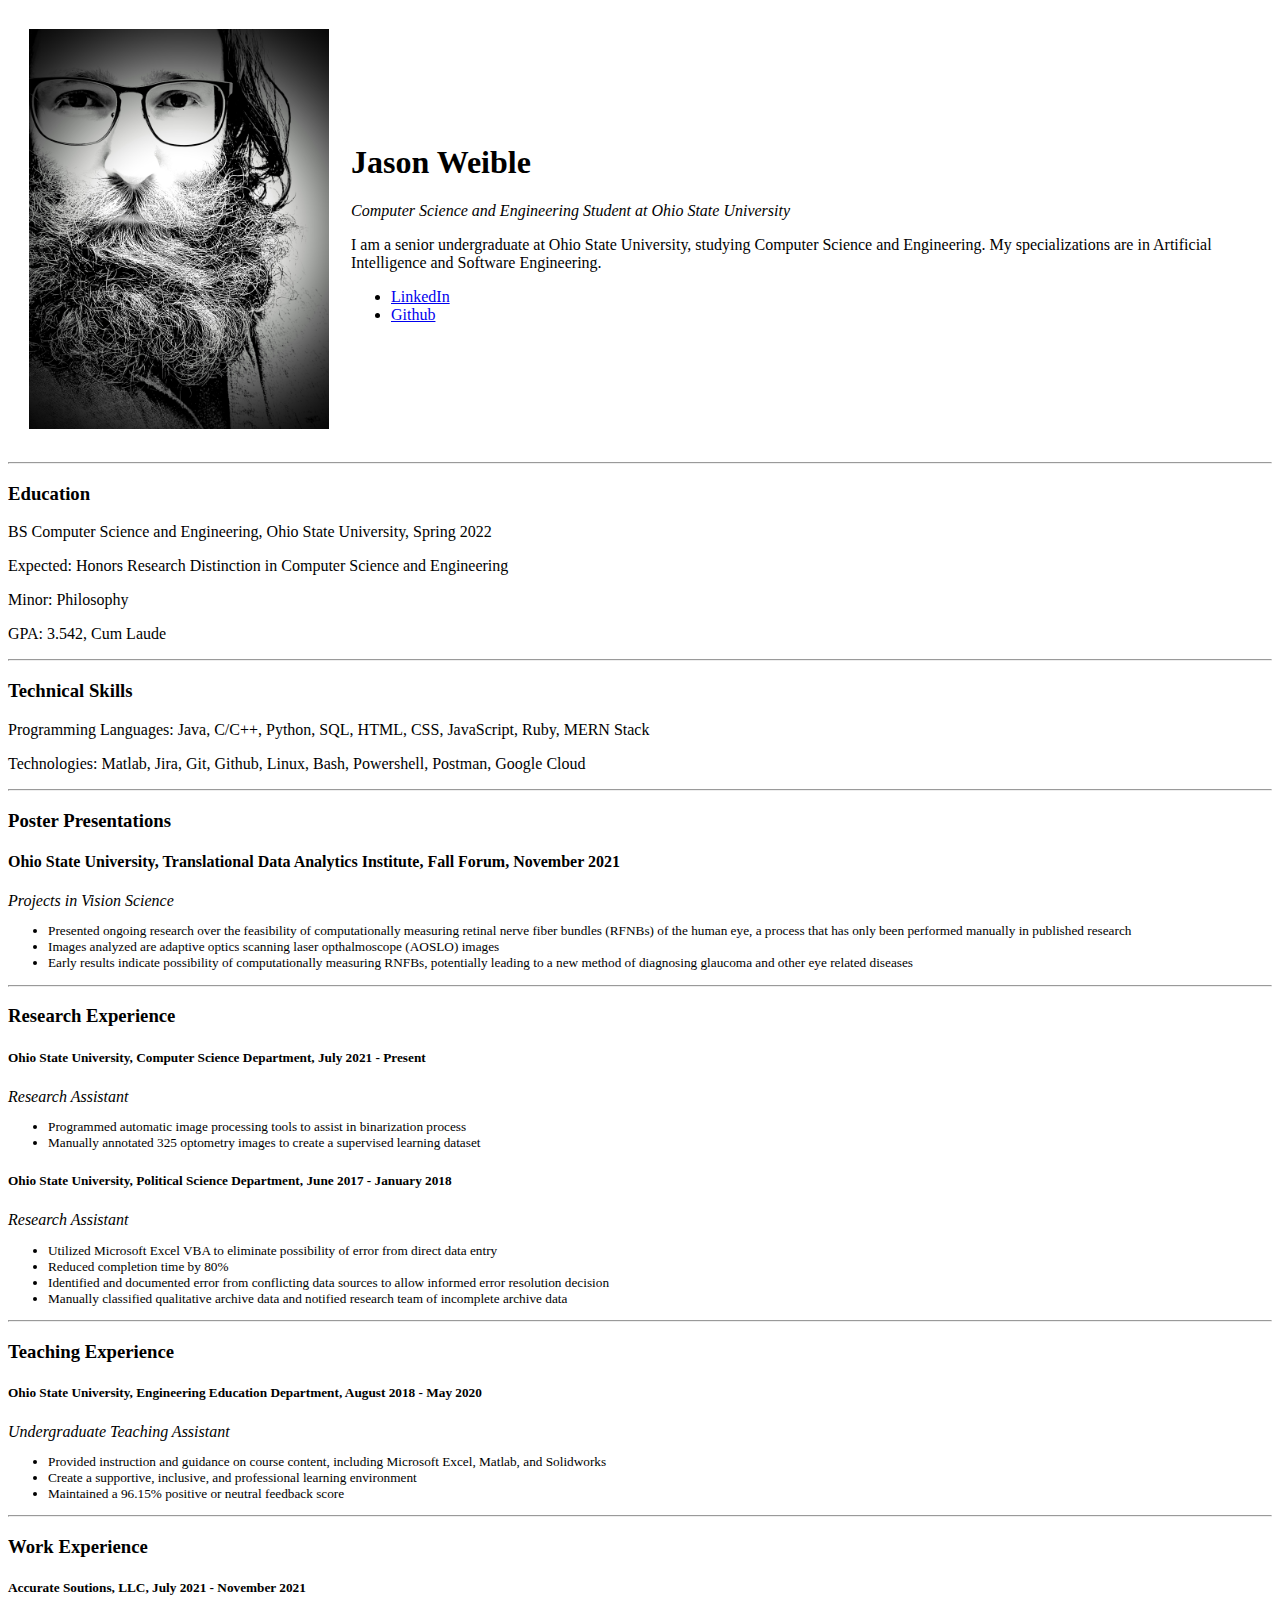
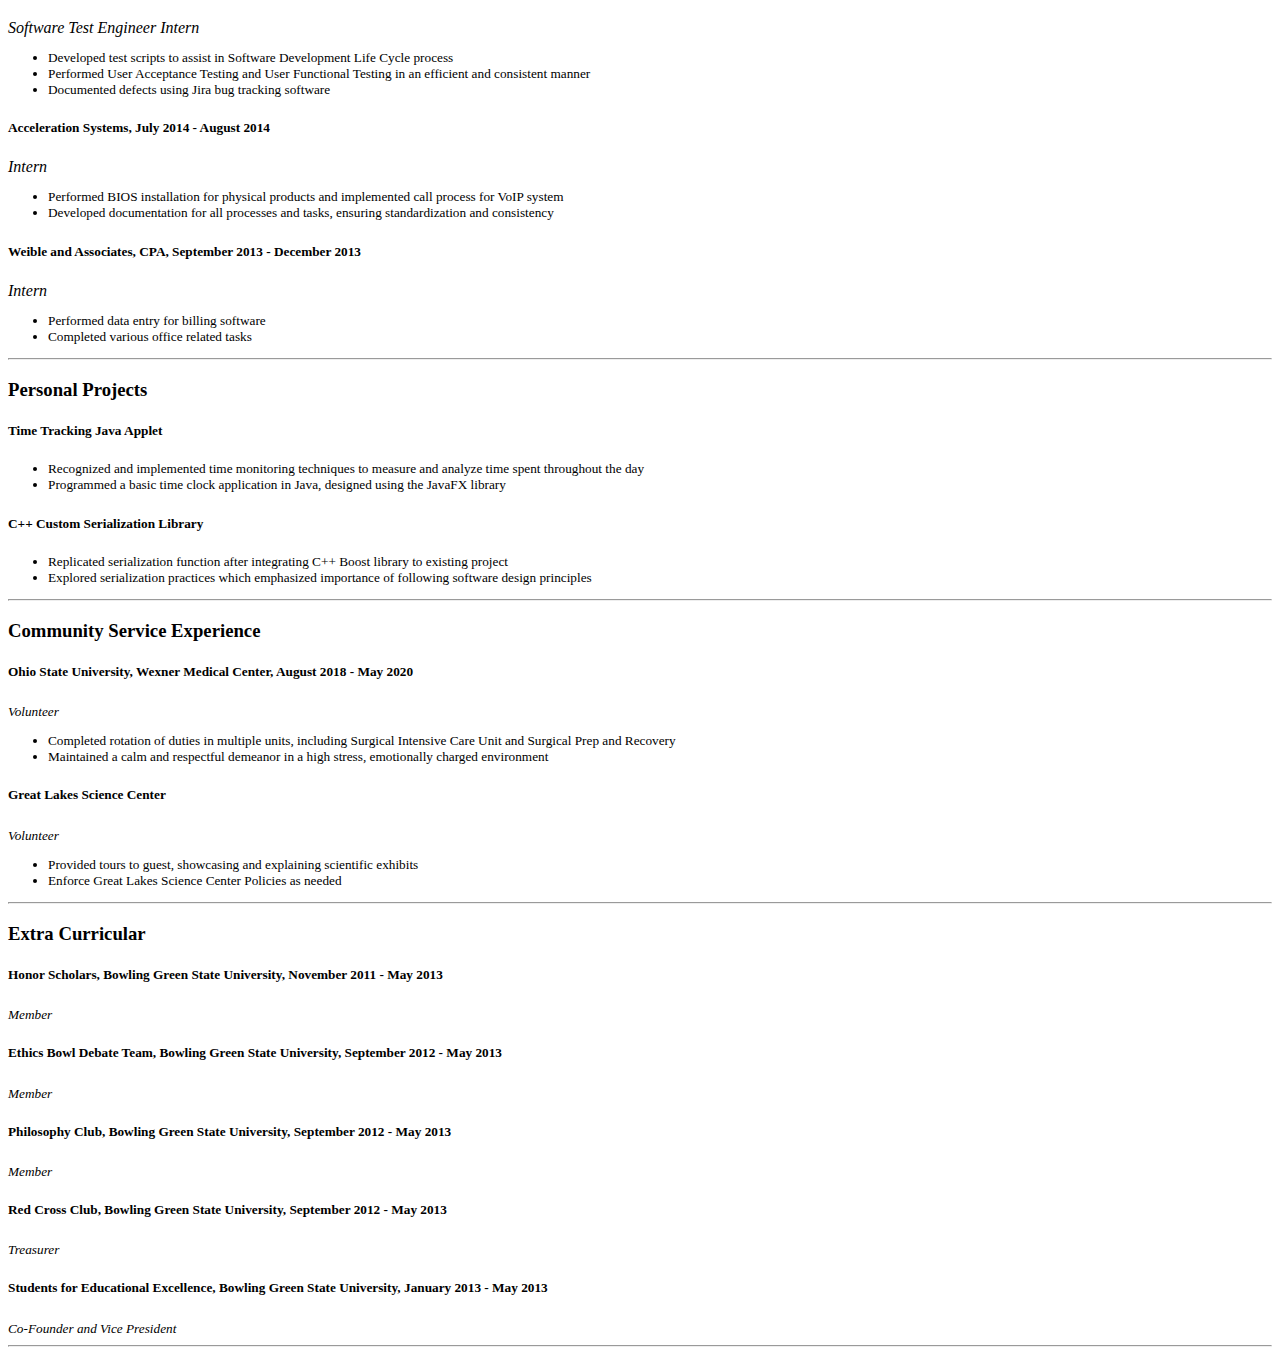
<file: index.html>
<!DOCTYPE html>
<html>
<head>
    <meta charset="UTF-8" />
    <meta http-equiv="X-UA-Compatible" content="IE=edge" />
    <meta name="viewport" content="width=device-width, initial-scale=1.0" />
    <title>Jason Weible CV</title>
</head>
<body>
    <table cellspacing="20">
    <tr>
        <td>
            <img
                src="img/Jason.jpg"
                width="300"
                height="400"
                alt="Picture of Jason Weible"
            />
        </td>
        <td>
            <h1>Jason Weible</h1>
            <p>
                <em>
                    Computer Science and Engineering Student at Ohio State University
                </em>
            </p>
            <p>
                I am a senior undergraduate at Ohio State University, studying Computer Science and Engineering.
                My specializations are in Artificial Intelligence and Software Engineering.
            </p>
            <ul>
                <li><a href="https://www.linkedin.com/in/jason-weible-7a4b40196/">LinkedIn</a></li>
                <li><a href="https://github.com/WeibleJason">Github</a></li>
            </ul>
        </td>
    </tr>
    </table>
    <hr />
    <h3>Education</h3>
    <p>BS Computer Science and Engineering, Ohio State University, Spring 2022</p>
    <p>Expected: Honors Research Distinction in Computer Science and Engineering</p>
    <p>Minor: Philosophy</p>
    <p>GPA: 3.542, Cum Laude</p>
    <hr />
    <h3>Technical Skills</h3>
    <p>Programming Languages: Java, C/C++, Python, SQL, HTML, CSS, JavaScript, Ruby, MERN Stack</p>
    <p>Technologies: Matlab, Jira, Git, Github, Linux, Bash, Powershell, Postman, Google Cloud</p>
    <hr/>
    <h3>Poster Presentations</h3>
    <h4>Ohio State University, Translational Data Analytics Institute, Fall Forum, November 2021</h4>
    <em>Projects in Vision Science</em>
    <ul style="font-size:.83em;">
        <li>Presented ongoing research over the feasibility of computationally measuring retinal nerve fiber bundles (RFNBs) of the human eye, a process that has only been performed manually in published research</li>
        <li>Images analyzed are adaptive optics scanning laser opthalmoscope (AOSLO) images</li>
        <li>Early results indicate possibility of computationally measuring RNFBs, potentially leading to a new method of diagnosing glaucoma and other eye related diseases</li>
    </ul>
    <hr/>
    <h3>Research Experience</h3>
    <h5>Ohio State University, Computer Science Department, July 2021 - Present</h5>
    <em>Research Assistant</em>
    <ul style="font-size:.83em;">
        <li>Programmed automatic image processing tools to assist in binarization process</li>
        <li>Manually annotated 325 optometry images to create a supervised learning dataset</li>
    </ul>
    <h5>Ohio State University, Political Science Department, June 2017 - January 2018</h5>
    <em>Research Assistant</em>
    <ul style="font-size:.83em;">
        <li>Utilized Microsoft Excel VBA to eliminate possibility of error from direct data entry</li>
        <li>Reduced completion time by 80%</li>
        <li>Identified and documented error from conflicting data sources to allow informed error resolution decision</li>
        <li>Manually classified qualitative archive data and notified research team of incomplete archive data</li>
    </ul>
    <hr/>
    <h3>Teaching Experience</h3>
    <h5>Ohio State University, Engineering Education Department, August 2018 - May 2020</h5>
    <em>Undergraduate Teaching Assistant</em>
    <ul style="font-size:.83em;">
        <li>Provided instruction and guidance on course content, including Microsoft Excel, Matlab, and Solidworks</li>
        <li>Create a supportive, inclusive, and professional learning environment</li>
        <li>Maintained a 96.15% positive or neutral feedback score</li>
    </ul>
    <hr/>
    <h3>Work Experience</h3>
    <h5>Accurate Soutions, LLC, July 2021 - November 2021</h5>
    <em>Software Test Engineer Intern</em>
    <ul style="font-size:.83em;">
        <li>Developed test scripts to assist in Software Development Life Cycle process</li>
        <li>Performed User Acceptance Testing and User Functional Testing in an efficient and consistent manner</li>
        <li>Documented defects using Jira bug tracking software</li>
    </ul>
    <h5>Acceleration Systems, July 2014 - August 2014</h5>
    <em>Intern</em>
    <ul style="font-size:.83em;">
        <li>Performed BIOS installation for physical products and implemented call process for VoIP system</li>
        <li>Developed documentation for all processes and tasks, ensuring standardization and consistency</li>
    </ul>
    <h5>Weible and Associates, CPA, September 2013 - December 2013</h5>
    <em>Intern</em>
    <ul style="font-size:.83em;">
        <li>Performed data entry for billing software</li>
        <li>Completed various office related tasks</li>
    </ul>
    <hr/>
    <h3>Personal Projects</h3>
    <h5>Time Tracking Java Applet</h5>
    <ul style="font-size:.83em;">
        <li>Recognized and implemented time monitoring techniques to measure and analyze time spent throughout the day</li>
        <li>Programmed a basic time clock application in Java, designed using the JavaFX library</li>
    </ul>
    <h5>C++ Custom Serialization Library</h5>
    <ul style="font-size:.83em;">
        <li>Replicated serialization function after integrating C++ Boost library to existing project</li>
        <li>Explored serialization practices which emphasized importance of following software design principles</li>
    </ul>
    <hr/>
    <h3>Community Service Experience</h3>
    <h5>Ohio State University, Wexner Medical Center, August 2018 - May 2020</h5>
    <em style=font-size:.83em;">Volunteer</em>
    <ul style="font-size:.83em;">
        <li>Completed rotation of duties in multiple units, including Surgical Intensive Care Unit and Surgical Prep and Recovery</li>
        <li>Maintained a calm and respectful demeanor in a high stress, emotionally charged environment</li>
    </ul>
    <h5>Great Lakes Science Center</h5>
    <em style="font-size:.83em;">Volunteer</em>
    <ul style="font-size:.83em;">
        <li>Provided tours to guest, showcasing and explaining scientific exhibits</li>
        <li>Enforce Great Lakes Science Center Policies as needed</li>
    </ul>
    <hr/>
    <h3>Extra Curricular</h3>
    <h5>Honor Scholars, Bowling Green State University, November 2011 - May 2013</h5>
    <em style=font-size:.83em;">Member</em>
    <h5>Ethics Bowl Debate Team, Bowling Green State University, September 2012 - May 2013</h5>
    <em style=font-size:.83em;">Member</em>
    <h5>Philosophy Club, Bowling Green State University, September 2012 - May 2013</h5>
    <em style=font-size:.83em;">Member</em>
    <h5>Red Cross Club, Bowling Green State University, September 2012 - May 2013</h5>
    <em style=font-size:.83em;">Treasurer</em>
    <h5>Students for Educational Excellence, Bowling Green State University, January 2013 - May 2013</h5>
    <em style=font-size:.83em;">Co-Founder and Vice President</em>
    <hr/>

</body>
</html>
</file>
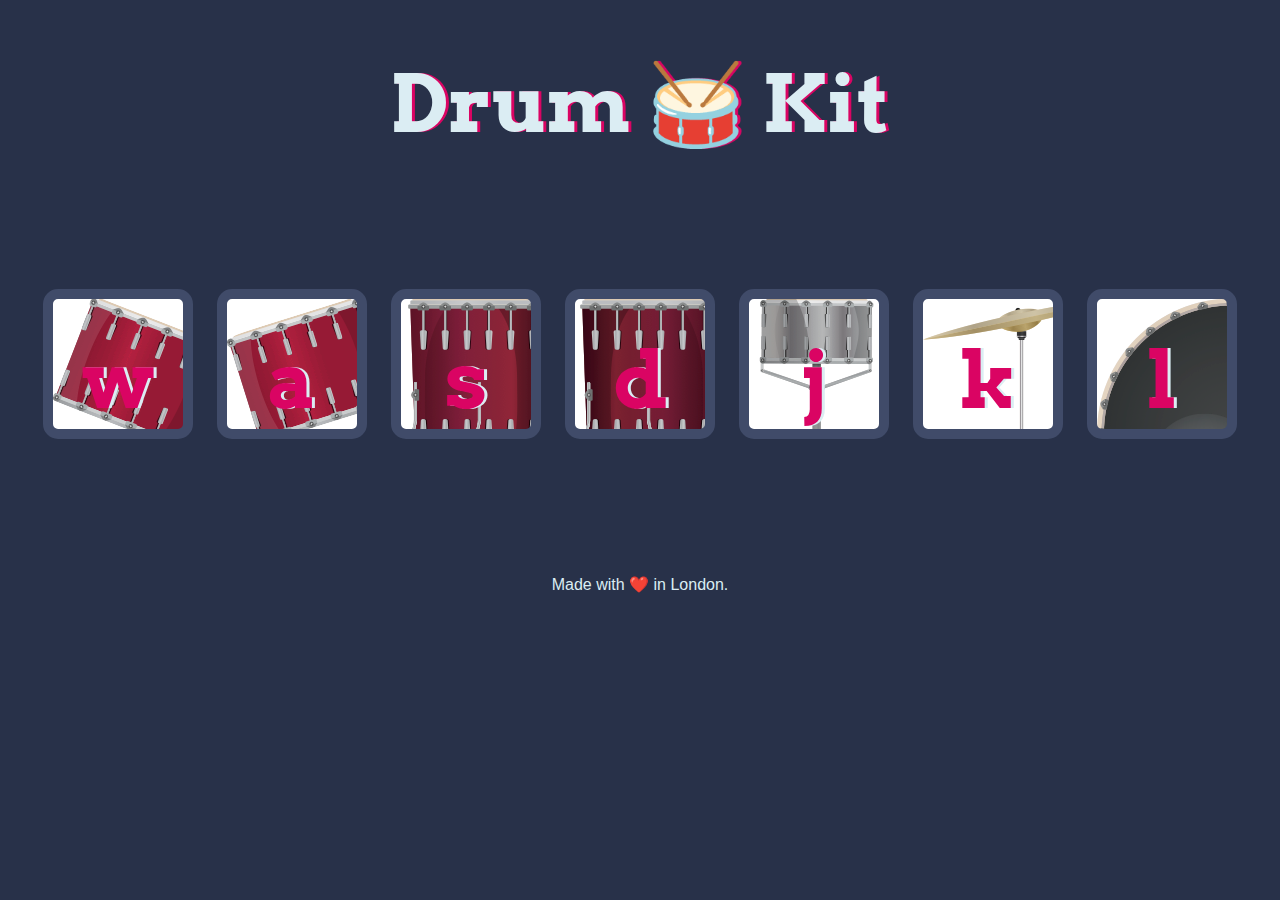
<file: DrumKit/index.html>
<!DOCTYPE html>
<html lang="en" dir="ltr">

<head>
  <meta charset="utf-8">
  <title>Drum Kit</title>
  <link rel="stylesheet" href="styles.css">
  <link href="https://fonts.googleapis.com/css?family=Arvo" rel="stylesheet">
</head>

<body>

  <h1 id="title">Drum 🥁 Kit</h1>
  <div class="set">
    <button class="w drum">w</button>
    <button class="a drum">a</button>
    <button class="s drum">s</button>
    <button class="d drum">d</button>
    <button class="j drum">j</button>
    <button class="k drum">k</button>
    <button class="l drum">l</button>
  </div>


  <footer>
    Made with ❤️ in London.
  </footer>
  <script src="index.js" charset="utf-8"></script>
</body>

</html>
</file>
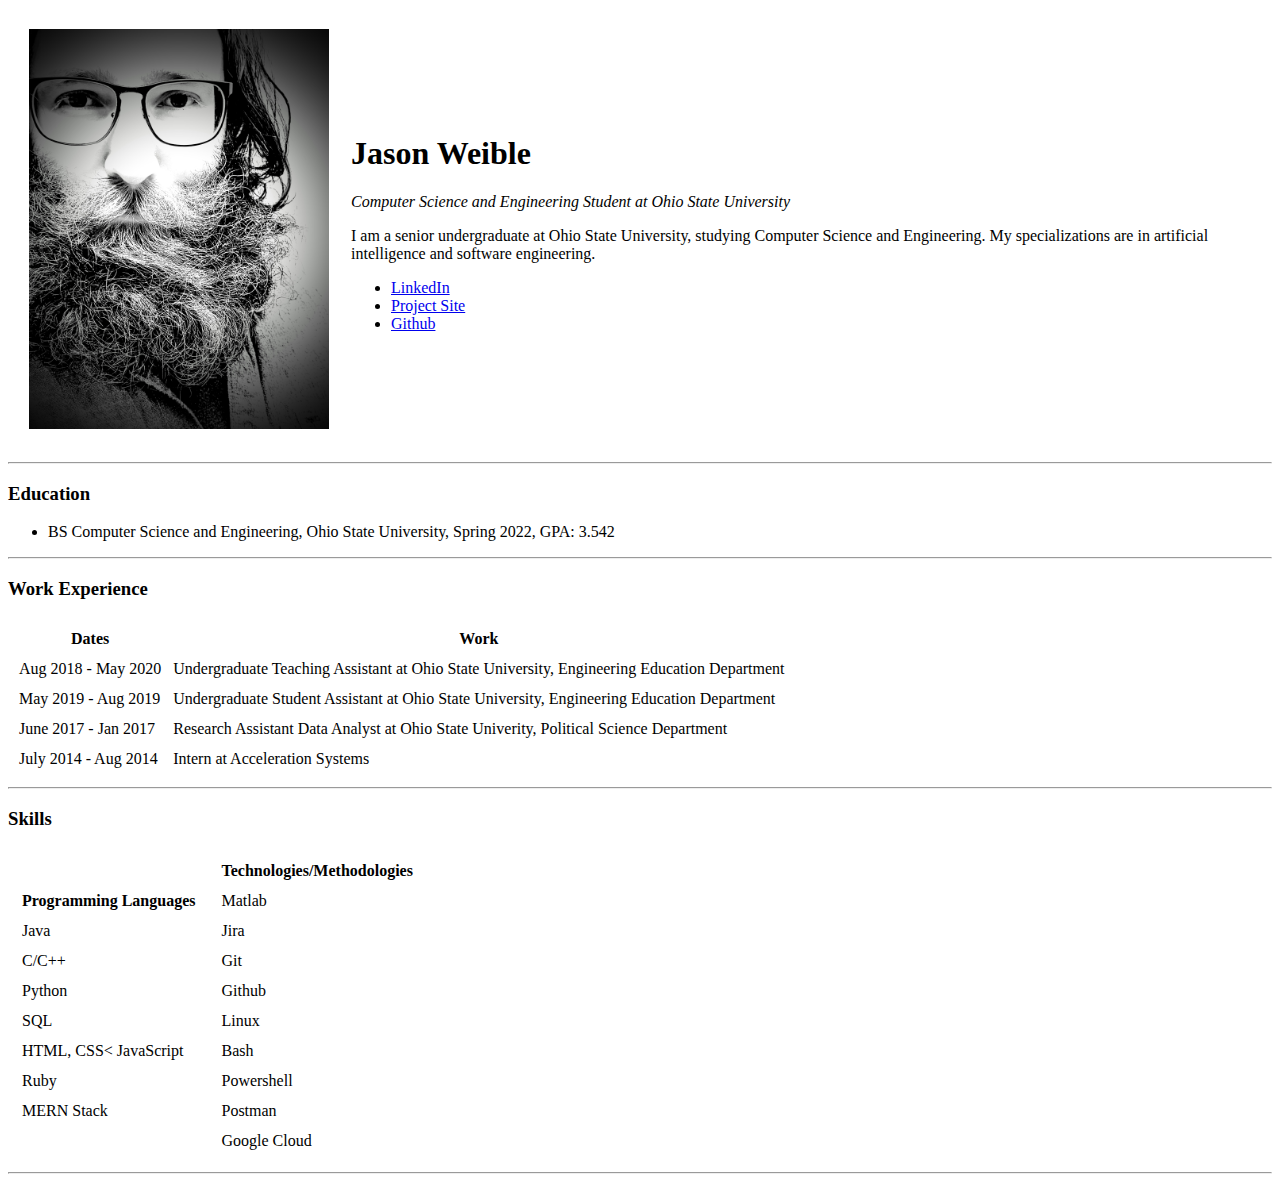
<file: HTML - Personal Site/index.html>
<!DOCTYPE html>
<html>
  <head>
    <meta charset="UTF-8" />
    <meta http-equiv="X-UA-Compatible" content="IE=edge" />
    <meta name="viewport" content="width=device-width, initial-scale=1.0" />
    <title>Jason's Personal Site</title>
  </head>
  <body>
    <table cellspacing="20">
      <tr>
        <td>
          <img
            src="img/Jason.jpg"
            width="300"
            height="400"
            alt="Picture of me"
          />
        </td>
        <td>
          <h1>Jason Weible</h1>
          <p>
            <em
              >Computer Science and Engineering Student at Ohio State
              University</em
            >
          </p>
          <p>
            I am a senior undergraduate at Ohio State University, studying
            Computer Science and Engineering. My specializations are in
            artificial intelligence and software engineering.
          </p>
          <ul>
            <li>
              <a href="https://www.linkedin.com/in/jason-weible-7a4b40196/"
                >LinkedIn</a
              >
            </li>
            <li><a href="https://weiblejason.github.io/">Project Site</a></li>
            <li><a href="https://github.com/WeibleJason">Github</a></li>
          </ul>
        </td>
      </tr>
    </table>
    <hr />
    <h3>Education</h3>
    <ul>
      <li>
        <p>
          BS Computer Science and Engineering, Ohio State University, Spring 2022,
          GPA: 3.542
        </p>
      </li>
    </ul>
    <hr />
    <h3>Work Experience</h3>
    <table cellspacing="10">
      <thead>
        <tr>
          <th>Dates</th>
          <th>Work</th>
        </tr>
      </thead>
      <tbody>
        <tr>
          <td>Aug 2018 - May 2020</td>
          <td>
            Undergraduate Teaching Assistant at Ohio State University,
            Engineering Education Department
          </td>
        </tr>
        <tr>
          <td>May 2019 - Aug 2019</td>
          <td>
            Undergraduate Student Assistant at Ohio State University,
            Engineering Education Department
          </td>
        </tr>
        <tr>
          <td>June 2017 - Jan 2017</td>
          <td>
            Research Assistant Data Analyst at Ohio State Univerity, Political
            Science Department
          </td>
        </tr>
        <tr>
          <td>July 2014 - Aug 2014</td>
          <td>Intern at Acceleration Systems</td>
        </tr>
      </tbody>
      <tfoot></tfoot>
    </table>
    
    <hr />
    <h3>Skills</h3>
    <table>
        <tr>
            <td>
                <table cellspacing="10">
                    <thead>
                        <tr>
                            <th>Programming Languages</th>
                        </tr>
                    </thead>
                    <tbody>
                        <tr>
                            <td>Java</td>
                          </tr>
                          <tr>
                            <td>C/C++</td>
                          </tr>
                          <tr>
                            <td>Python</td>
                          </tr>
                          <tr>
                            <td>SQL</td>
                          </tr>
                          <tr>
                            <td>HTML, CSS< JavaScript</td>
                          </tr>
                          <tr>
                            <td>Ruby</td>
                          </tr>
                          <tr>
                            <td>MERN Stack</td>
                          </tr>
                    </tbody>
                </table>
            </td>
            <td>
                <table cellspacing="10">
                    <thead>
                        <tr>
                            <th>Technologies/Methodologies</th>
                        </tr>
                    </thead>
                    <tbody>
                        <tr>
                            <td>Matlab</td>
                          </tr>
                          <tr>
                            <td>Jira</td>
                          </tr>
                          <tr>
                            <td>Git</td>
                          </tr>
                          <tr>
                            <td>Github</td>
                          </tr>
                          <tr>
                            <td>Linux</td>
                          </tr>
                          <tr>
                            <td>Bash</td>
                          </tr>
                          <tr>
                            <td>Powershell</td>
                          </tr>
                          <tr>
                            <td>Postman</td>
                          </tr>
                          <tr>
                            <td>Google Cloud</td>
                          </tr>
                    </tbody>
                </table>
            </td>
        </tr>
    </table>
    <hr>
  </body>
</html>
</file>
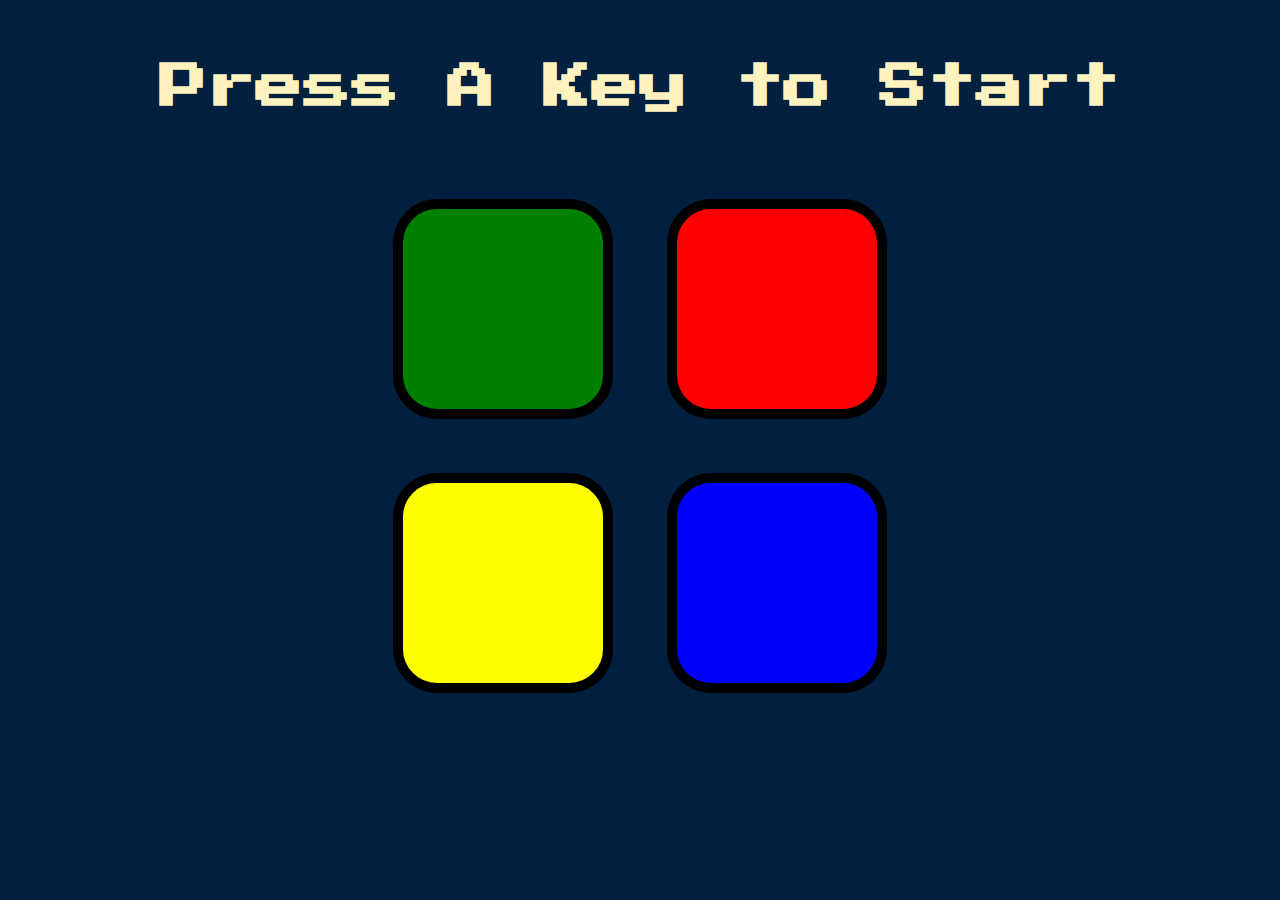
<file: SimonGame/index.html>
<!DOCTYPE html>
<html lang="en" dir="ltr">

<head>
  <meta charset="utf-8">
  <title>Simon</title>
  <link rel="stylesheet" href="styles.css">
  <link href="https://fonts.googleapis.com/css?family=Press+Start+2P" rel="stylesheet">
</head>

<body>
  <h1 id="level-title">Press A Key to Start</h1>
  <div class="container">
    <div class="row">

      <div type="button" id="green" class="btn green">

      </div>

      <div type="button" id="red" class="btn red">

      </div>
    </div>

    <div class="row">

      <div type="button" id="yellow" class="btn yellow">

      </div>
      <div type="button" id="blue" class="btn blue">

      </div>

    </div>

  </div>

  <script src="https://ajax.googleapis.com/ajax/libs/jquery/3.6.0/jquery.min.js"></script>
  <script src="index.js" charset="utf-8"></script>
</body>

</html>
</file>
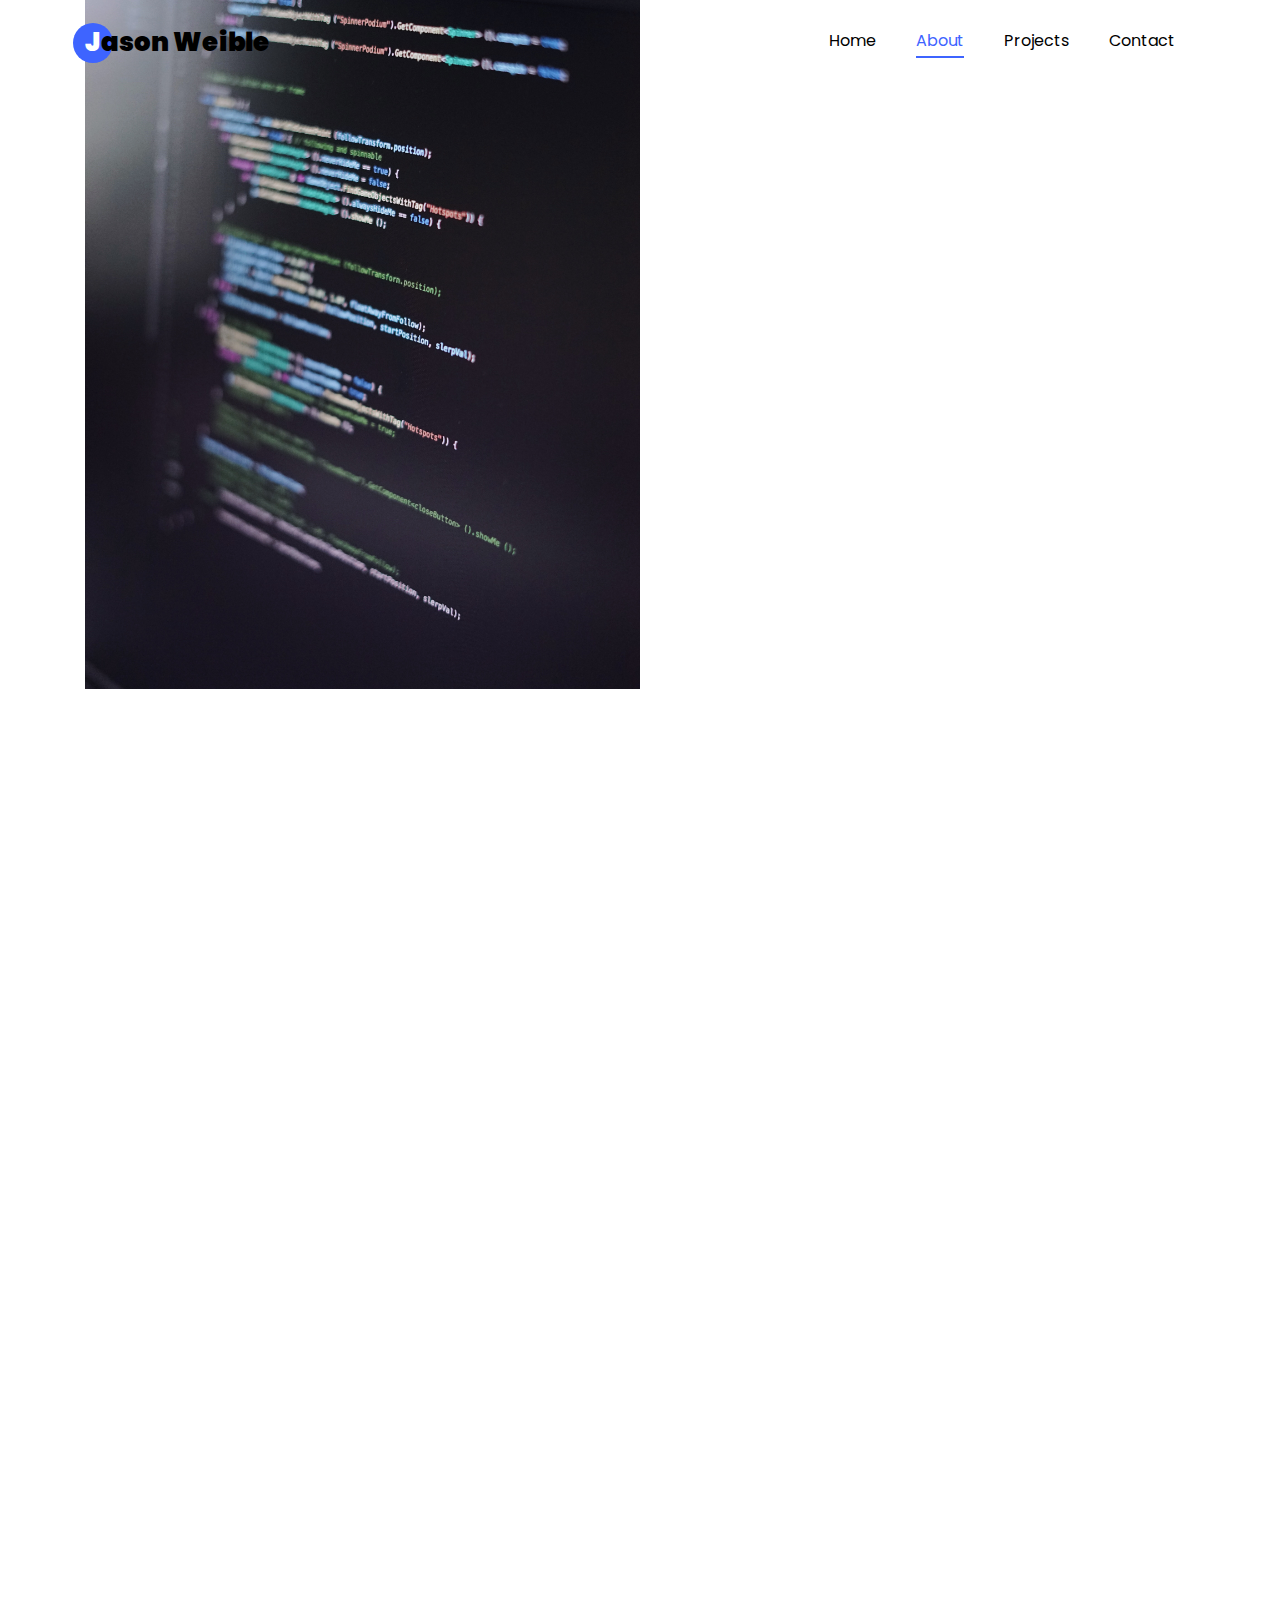
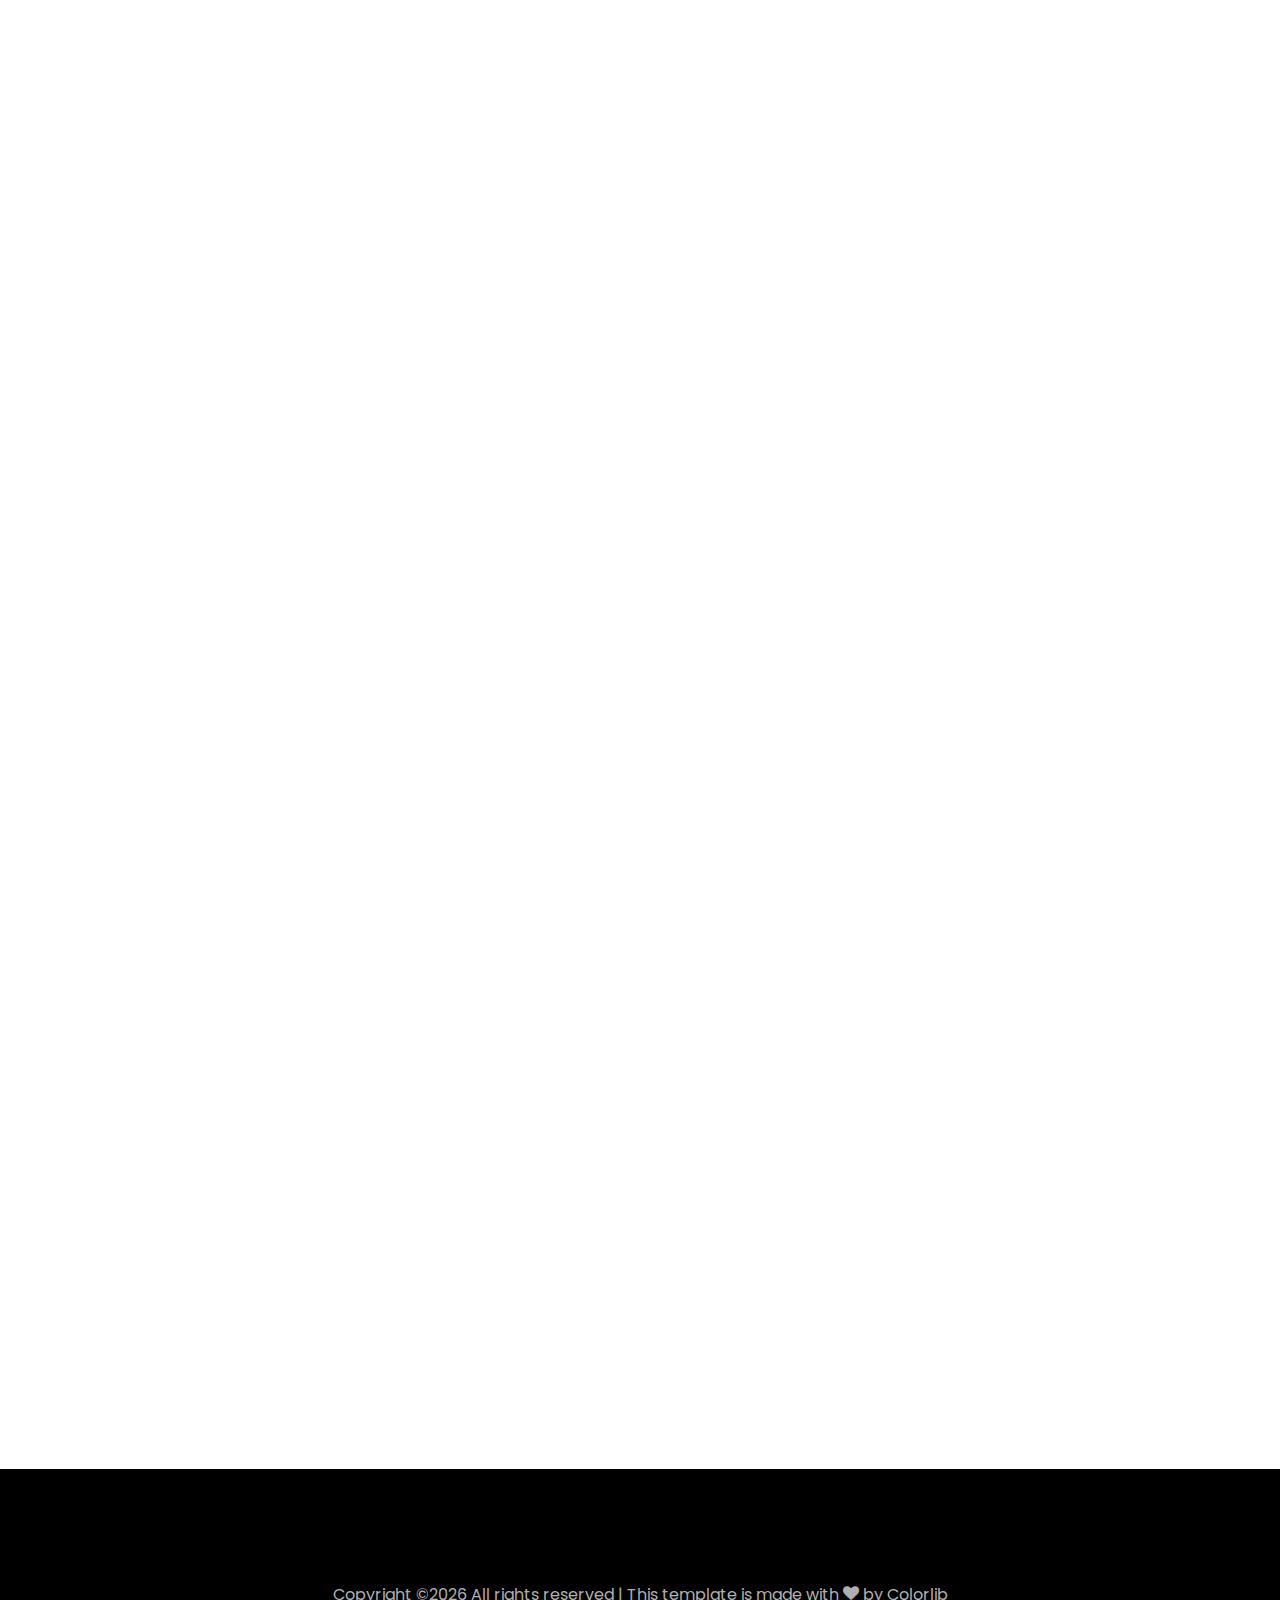
<file: indexOLD.html>
<!--DOCTYPE html-->
<html lang="en">
  <head>
    <title>Jason Weible</title>
    <meta charset="utf-8">
    <meta name="viewport" content="width=device-width, initial-scale=1, shrink-to-fit=no">
    <link href="https://fonts.googleapis.com/css?family=Poppins:100,200,300,400,500,600,700,800,900" rel="stylesheet">
    <link rel="stylesheet" href="css/open-iconic-bootstrap.min.css">
    <link rel="stylesheet" href="css/animate.css">
    <link rel="stylesheet" href="css/owl.carousel.min.css">
    <link rel="stylesheet" href="css/owl.theme.default.min.css">
    <link rel="stylesheet" href="css/magnific-popup.css">
<!--    <link rel="stylesheet" href="css/aos.css">-->
    <link rel="stylesheet" href="css/ionicons.min.css">
    <link rel="stylesheet" href="css/flaticon.css">
    <link rel="stylesheet" href="css/icomoon.css">
    <link rel="stylesheet" href="css/style.css">
  </head>
  <body data-spy="scroll" data-target=".site-navbar-target" data-offset="300">
    <nav class="navbar navbar-expand-lg navbar-dark ftco_navbar ftco-navbar-light site-navbar-target" id="ftco-navbar">
	    <div class="container">
	      <a class="navbar-brand" href="indexOLD.html"><span>J</span>ason Weible</a>
	      <button class="navbar-toggler js-fh5co-nav-toggle fh5co-nav-toggle" type="button" data-toggle="collapse" data-target="#ftco-nav" aria-controls="ftco-nav" aria-expanded="false" aria-label="Toggle navigation">
	        <span class="oi oi-menu"></span> Menu
	      </button>
	      <div class="collapse navbar-collapse" id="ftco-nav">
	        <ul class="navbar-nav nav ml-auto">
	          <li class="nav-item"><a href="#home-section" class="nav-link"><span>Home</span></a></li>
	          <li class="nav-item"><a href="#about-section" class="nav-link"><span>About</span></a></li>
	          <li class="nav-item"><a href="#blog-section" class="nav-link"><span>Projects</span></a></li>
	          <li class="nav-item"><a href="#contact-section" class="nav-link"><span>Contact</span></a></li>
	        </ul>
	      </div>
	    </div>
	  </nav>
<!--	  <section class="hero-wrap">-->
<!--      <div class="overlay"></div>-->
<!--      <div class="container">-->
<!--        <div class="row no-gutters slider-text js-fullheight justify-content-center align-items-center">-->
<!--          <div class="col-lg-8 col-md-6 ftco-animate d-flex align-items-center">-->
<!--          	<div class="text text-center">-->
<!--          		<span class="subheading">Hey! I am</span>-->
<!--		  				<h1>Jason Weible</h1>-->
<!--						</div>-->
<!--          </div>-->
<!--        </div>-->
<!--        </div>-->
<!--    </section>-->
    <section class="ftco-about img ftco-section ftco-no-pt ftco-no-pb" id="about-section">
    	<div class="container">
    		<div class="row d-flex no-gutters">
    			<div class="col-md-6 col-lg-6 d-flex">
    				<div class="img-about img d-flex align-items-stretch">
	    				<div class="img d-flex align-self-stretch align-items-center" style="background-image:url(images/oscar_nord.jpg);">
	    				</div>
    				</div>
    			</div>
    			<div class="col-md-6 col-lg-6 pl-md-5 py-5">
    				<div class="row justify-content-start pb-3">
		          <div class="col-md-12 heading-section ftco-animate">
		          	<h1 class="big">About</h1>
                      <p></p>
                      <p></p>
                      <p></p>
                      <h2 class="mb-4">Engineering.</h2>
                      <h2>With an edge.</h2>
		            <ul class="about-info mt-4 px-md-0 px-2">
		            	<li class="d-flex"><span>Name:</span> <span>Jason Weible</span></li>
		            	<li class="d-flex"><span>Email:</span> <span>weible.8@osu.edu</span></li>
                        <li class="d-flex"><span>Resume:</span> <span><a href="HTML%20-%20Personal%20Site/index.html">Personal Site</a></span></li>
                        <li class="d-flex"><span>Stylised Site:</span> <span><a href="Stylised - Personal Site/index.html">Stylised Site</a></span></li>
                        <li class="d-flex"><span>TinDog Frontend:</span> <span><a href="Tindog/index.html">Tindog</a></span></li>
                        <li class="d-flex"><span>Dice Game:</span> <span><a href="Dicee/dicee.html">Dicee</a></span></li>
                        <li class="d-flex"><span>Drum Kit:</span> <span><a href="DrumKit/index.html">Drum Kit</a></span></li>
                        <li class="d-flex"><span>Simon Game:</span> <span><a href="SimonGame/index.html">Simon Game</a></span></li>
		            </ul>
		          </div>
		        </div>

	          <div class="counter-wrap ftco-animate d-flex mt-md-3">
              <div class="text">
              <!--
                <p><a href="#" class="btn btn-primary py-3 px-3">Download Resume</a></p> -->
              </div>
	          </div>
	  
	        </div>
        </div>
    	</div>
    </section>


    <section class="ftco-section" id="blog-section">
      <div class="container">
        <div class="row justify-content-center mb-5 pb-5">
          <div class="col-md-7 heading-section text-center ftco-animate">
            <h1 class="big big-2">Projects</h1>
            <h2 class="mb-4">Projects</h2>
            <!--<p></p>-->
          </div>
        </div>

      <div class="row d-flex">
          <div class="col-md-4 d-flex ftco-animate">
              <div class="blog-entry justify-content-end">
                  <a href="https://youtu.be/owfpnZWg0j0">
                      <img src="images/TaskTracker.png" style="width:200px;height:250px;">
                  </a>
                  <div class="text mt-3 float-right d-block">
                      <h3 class="heading">
                          <a href="https://youtu.be/owfpnZWg0j0">Task Tracker</a>
                      </h3>
                      <div class="d-flex align-items-center mb-3 meta"></div>
                      <p>A simple task tracker implemented in React, along with a JSON server backend.
                      Click the photo to watch a video of the app in action.
                      Source: <a href="https://youtu.be/w7ejDZ8SWv8">Youtube</a></p>
                  </div>
              </div>
          </div>
      </div>

      <div class="row d-flex">
          <div class="col-md-4 d-flex ftco-animate">
              <div class="blog-entry justify-content-end">
                  <a href="https://youtu.be/qd7f2K8Ajg8">
                      <img src="images/MemoryGame.png" style="width:200px;height:250px;">
                  </a>
                  <div class="text mt-3 float-right d-block">
                      <h3 class="heading">
                          <a href="https://youtu.be/qd7f2K8Ajg8">Memory Game</a>
                      </h3>
                      <div class="d-flex align-items-center mb-3 meta"></div>
                      <p>Implemented a memory-based game for Android devices using Kotlin, Google Firebase, and Google
                      Firestore. The game includes the ability to save custom images to the cloud and share these images
                      with friends to create a social dynamic to the game. Click the photo to watch a video of the app
                      in action. Source: <a href="https://youtu.be/C2DBDZKkLss">Youtube</a></p>
                  </div>
              </div>
          </div>
          <div class="col-md-4 d-flex ftco-animate">
              <div class="blog-entry justify-content-end">
                  <a href="https://youtu.be/l_UtopVkw2s">
                      <img src="images/TodoList.png" style="width:200px;height:250px;">
                  </a>
                  <div class="text mt-3 float-right d-block">
                      <h3 class="heading">
                          <a href="https://youtu.be/l_UtopVkw2s">Todo List App</a>
                      </h3>
                      <div class="d-flex align-items-center mb-3 meta"></div>
                      <p>A simple todo list Android application written in Kotlin. Add todos to the list then check
                      them off once complete. You can also clear away all finished todos. Click the photo to watch a
                      video of the app in action. Source: <a href="https://youtu.be/BBWyXo-3JGQ">Youtube</a></p>
                  </div>
              </div>
          </div>
          <div class="col-md-4 d-flex ftco-animate">
              <div class="blog-entry justify-content-end">
                  <a href="https://github.com/WeibleJason/PomodoroTimer">
                      <img src="images/Pomodoro.png" style="width:200px;height:250px;">
                  </a>
                  <div class="text mt-3 float-right d-block">
                      <h3 class="heading">
                          <a href="https://github.com/WeibleJason/PomodoroTimer">Pomodoro Timer</a>
                      </h3>
                      <div class="d-flex align-items-center mb-3 meta"></div>
                      <p>A Pomodoro Technique timer that is only set for 25 minutes. Not a very interesting app since
                          our phones already have timers, but it was an interesting project to work on with learning
                      how to use the timer feature. It's not quite where I want it to be, but I still learned a lot.
                      Source: <a href="https://youtu.be/xtElLuzjA0U">Youtube</a></p>
                  </div>
              </div>
          </div>
      </div>



        <div class="row d-flex">
            <div class="col-md-4 d-flex ftco-animate">
                <div class="blog-entry justify-content-end">
                    <a href="">
                        <img src="images/study.png" style="width:600px;height:250px;">
                    </a>
                    <div class="text mt-3 float-right d-block">
                        <h3 class="heading">
                            <a href="">10,000 Hours</a>
                        </h3>
                        <div class="d-flex align-items-center mb-3 meta"></div>
                        <p>Malcolm Gladwell popularized the idea of 10,000 hours to becoming an expert. So I asked
                        how close am I to 10,000 hours? Turns out, as of my penultimate semester in college, I'm about
                        67% of the way there. So does that mean I'm 67% of an expert. Hardly. So how close am I? Suppose
                        to be an expert in computer science it takes 20,000 hours. Well, I coded another time tracking
                        app using Google Colab to monitor how close I am to this 20,000 hour goal. I believe that the time
                        it will take me to become a master at computer science lies somewhere between the 10,000 hour
                        and 20,000 hour mark. Time to get to work!</p>
                    </div>
                </div>
            </div>
        </div>
        <div class="row d-flex">
            <div class="col-md-4 d-flex ftco-animate">
                <div class="blog-entry justify-content-end">
                    <a href="https://github.com/WeibleJason/Algorithms_CLRS/blob/main/code/Insertion_vs_Merge.py">
                        <img src="images/InsertionVsMerge.jpeg" style="width:300px;height:300px;">
                    </a>
                    <div class="text mt-3 float-right d-block">
                        <h3 class="heading">
                            <a href="https://github.com/WeibleJason/Algorithms_CLRS/blob/main/code/Insertion_vs_Merge.py">Insertion vs Merge Sort</a>
                        </h3>
                        <div class="d-flex align-items-center mb-3 meta"></div>
                        <p>For large n, merge sort beats insertion sort. But what about for small n?
                            This exploration looked at which of the two algorithms is faster for small n and found a
                            lower threshold of somewhere around 7, with an upper threshold of around 40-50.
                            What does that mean? For values greater than 7 but smaller than about 50, insertion sort
                            might be faster. However, this may be machine dependent. </p>
                    </div>
                </div>
            </div>
            <div class="col-md-4 d-flex ftco-animate">
                <div class="blog-entry justify-content-end">
                    <a href="https://youtu.be/zbgaD-sNTo4">
                      	<img src="images/loz.jpg" style="width:300px;height:300px;">
                    </a>
                    <div class="text mt-3 float-right d-block">
                        <h3 class="heading">
                            <a href="https://youtu.be/zbgaD-sNTo4p">Zelda Game</a>
                        </h3>
                        <div class="d-flex align-items-center mb-3 meta"></div>
                    <p>The first 3 dungeons of The Legend of Zelda, programmed in C# for CSE 3902. Horde mode included. Click the photo to watch a Youtube video demonstration.</p>
                </div>
            </div>
        </div>
        <div class="col-md-4 d-flex ftco-animate">
            <div class="blog-entry justify-content-end">
                <a href="https://youtu.be/gRb1icQXads">
                    <img src="images/c++project.jpg" style="width:300px;height:300px;">
                </a>
                <div class="text mt-3 float-right d-block">
                    <h3 class="heading"><a href="https://github.com/WeibleJason/C-TimeTracking">C++ Time Tracking App</a></h3>
                    <div class="d-flex align-items-center mb-3 meta">

                    </div>
                    <p>A first prototype in programming a software application from the ground up. Explored serialization practices by attempting to develop custom serialization library while following software design principles. GUI designed using QTCreator GUI library. Click the photo to watch a Youtube video demonstration.</p>
                </div>
            </div>
        </div>
        <div class="col-md-4 d-flex ftco-animate">
            <div class="blog-entry justify-content-end">
                <a href="https://github.com/WeibleJason/TimeTrackingApp">
                    <img src="images/TimeTrackingJava.png" style="width:300px;height:300px;">
                </a>
                <div class="text mt-3 float-right d-block">
                    <h3 class="heading"><a href="https://github.com/WeibleJason/TimeTrackingApp">Java Time Tracking App</a></h3><div class="d-flex align-items-center mb-3 meta">
                </div>
                    <p>Programmed a basic time clock application in Java. Designed using the JavaFX library.</p>
                </div>
            </div>
        </div>
        <div class="col-md-4 d-flex ftco-animate">
            <div class="blog-entry justify-content-end">
                <a href="https://youtu.be/zjKP8SN32o8">
                    <img src="images/set_game.jpg" style="width:300px;height:300px;">
                </a>
                <div class="text mt-3 float-right d-block">
                    <h3 class="heading">
                        <a href="https://youtu.be/zjKP8SN32o8">Set the Card Game</a>
                    </h3>
                    <div class="d-flex align-items-center mb-3 meta"></div>
                    <p>Programmed Set the Card Game in Ruby for CSE 3901. Click the photo to watch a Youtube video demonstration.</p>
                </div>
            </div>
        </div>
        <div class="col-md-4 d-flex ftco-animate">
            <div class="blog-entry justify-content-end">
                <a href="https://github.com/WeibleJason/HackOHIO2019">
                    <img src="images/PythonScrapper.png" style="width:300px;height:300px;">
                </a>
                <div class="text mt-3 float-right d-block">
                    <h3 class="heading"><a href="https://github.com/WeibleJason/HackOHIO2019">Python Reddit Web Scrapper</a></h3><div class="d-flex align-items-center mb-3 meta">
                </div>
                    <p>A simple Python Reddit web scrapper. Built during the 2019 Hack Ohio competition.</p>
                </div>
            </div>
        </div>
        <div class="col-md-4 d-flex ftco-animate">
            <div class="blog-entry justify-content-end">
                <a href="https://youtu.be/0BGukjhBQ2Y">
                    <img src="images/db_project.jpg" style="width:300px;height:300px;">
                </a>
                <div class="text mt-3 float-right d-block">
                    <h3 class="heading">
                        <a href="https://youtu.be/0BGukjhBQ2Y">Database Project</a>
                    </h3>
                    <div class="d-flex align-items-center mb-3 meta"></div>
                    <p>PHP and MySQL project for CSE Databases course. Click the photo to watch a Youtube video demonstration.</p>
                </div>
            </div>
        </div>
        <div class="col-md-4 d-flex ftco-animate">
            <div class="blog-entry justify-content-end">
                <a href="https://youtu.be/pZnMmHXNEjo">
                    <img src="images/AirMotor.jpg" style="width:300px;height:300px;">
                </a>
                <div class="text mt-3 float-right d-block">
                    <h3 class="heading">
                        <a href="https://youtu.be/pZnMmHXNEjo">ME2900 Air Motor</a>
                    </h3>
                    <div class="d-flex align-items-center mb-3 meta"></div>
                    <p>Fabricated an air motor for ME2900. Click the photo to watch a Youtube video demonstration.</p>
                </div>
            </div>
        </div>
        <div class="col-md-4 d-flex ftco-animate">
            <div class="blog-entry justify-content-end">
                <a href="https://youtu.be/7Upk4Yi14AI">
                    <img src="images/airmotorpop.jpg" style="width:300px;height:300px;">
                </a>
                <div class="text mt-3 float-right d-block">
                    <h3 class="heading">
                        <a href="https://youtu.be/7Upk4Yi14AI">ME2900 Air Motor</a>
                    </h3>
                    <div class="d-flex align-items-center mb-3 meta"></div>
                    <p>Video of the pop noise the air motor makes, indicating a tight tolerance. Click the photo to watch a Youtube video demonstration.</p>
                </div>
            </div>
        </div>
        <div class="col-md-4 d-flex ftco-animate">
            <div class="blog-entry justify-content-end">
                <a href="https://youtu.be/R_ojJVO9op4">
                    <img src="images/turn_signal.jpg" style="width:300px;height:300px;">
                </a>
                <div class="text mt-3 float-right d-block">
                        <h3 class="heading">
                            <a href="https://youtu.be/R_ojJVO9op4">Bicycle Turn Signal Prototype</a>
                        </h3>
                    <div class="d-flex align-items-center mb-3 meta"></div>
                    <p>Bicycle turn signal prototype made with an Arduino. Click the photo to watch a Youtube video demonstration.</p>
                </div>
            </div>
        </div>
          <div class="col-md-4 d-flex ftco-animate">
          	<div class="blog-entry">
              <a href="feh.html"><img src="images/4thPTfinal.jpg" style="width:300px;height:300px;">
              </a>
              <div class="text mt-3 float-right d-block">
                <h3 class="heading"><a href="feh.html">FEH ROBOT ENGR 1282H</a></h3>
                <div class="d-flex align-items-center mb-3 meta">
                </div>
                <p>Designed for the 2018 FEH Robot Competition, on a team of four. Responsibilities included designing Solidworks model, assembling robot, programming project website, and programming robot. Completed several "perfect runs" in preparation for competition. Click the photo to be taken to the project portfolio.</p>
              </div>
            </div>
          </div>
          <div class="col-md-4 d-flex ftco-animate">
          	<div class="blog-entry justify-content-end">
              <a href="connectfour.html">
              	<img src="images/ConnectFour.png" style="width:300px;height:260px;">
              </a>
              <div class="text mt-3 float-right d-block">
                <h3 class="heading"><a href="connectfour.html">Connect Four Matlab Game</a></h3><div class="d-flex align-items-center mb-3 meta">   
                </div>
                <p>Designed for ENGR 1181 UTA training.</p>
              </div>
            </div>
          </div>
          <div class="col-md-4 d-flex ftco-animate">
          	<div class="blog-entry justify-content-end">
              <a href="mastermind.html">
              	<img src="images/MastermindGame.png" style="width:300px;height:260px;">
              </a>
              <div class="text mt-3 float-right d-block">
                <h3 class="heading"><a href="mastermind.html">Mastermind Matlab Game</a></h3><div class="d-flex align-items-center mb-3 meta">   
                </div>
                <p>Designed for ENGR 1181 UTA training.</p>
              </div>
            </div>
          </div>
          <div class="col-md-4 d-flex ftco-animate">
          	<div class="blog-entry justify-content-end">
              <a href="https://www.youtube.com/watch?v=nKbMYqpzdIc">
              	<img src="images/WarCardGame.png" style="width:300px;height:260px;">
              </a>
              <div class="text mt-3 float-right d-block">
                <h3 class="heading"><a href="https://www.youtube.com/watch?v=nKbMYqpzdIc">War! Matlab Game</a></h3><div class="d-flex align-items-center mb-3 meta">   
                </div>
                <p>My first programming project. Designed for ENGR 1181.</p>
              </div>
            </div>
          </div>
        </div>
      </div>
    </section>

    <section class="ftco-section contact-section ftco-no-pb" id="contact-section">
      <div class="container">
      	<div class="row justify-content-center mb-5 pb-3">
          <div class="col-md-7 heading-section text-center ftco-animate">
            <h1 class="big big-2">Contact</h1>
            <h2 class="mb-4">Contact Me</h2>
          </div>
        </div>

        <div class="row d-flex contact-info mb-5">
          <div class="col-md-6 col-lg-3 d-flex ftco-animate">
          	<div class="align-self-stretch box text-center p-4 shadow">
          		<div class="d-flex align-items-center justify-content-center">
          			<a href="https://www.linkedin.com/in/jason-weible-7a4b40196">
          			<img src="images/LinkedIn.png" style="width:121px;height:121px;"></a>
          		</div>
          		<div>
          			<a href="https://www.linkedin.com/in/jason-weible-7a4b40196">
	          		<h3 class="mb-4">Linked In</h3></a>
		            
		          </div>
	          </div>
          </div>

          <div class="col-md-6 col-lg-3 d-flex ftco-animate">
          	
          	<div class="align-self-stretch box text-center p-4 shadow">
          		<div class="d-flex align-items-center justify-content-center">
          			<a href="https://github.com/WeibleJason">
          				<img src="images/GitHub.png" style="width:121px;height:121px;"></a>
          		</div>
          		<div>
	          		<a href="https://github.com/WeibleJason"><h3 class="mb-4">Github</h3></a>
	          		<!--
		            <h3><a href="https://github.com/WeibleJason">+ 1235 2355 98</a></p>
		            -->
	            </div>
	          </div>
          </div>
          <div class="col-md-6 col-lg-3 d-flex ftco-animate">
          	<div class="align-self-stretch box text-center p-4 shadow">
          		<div class="icon d-flex align-items-center justify-content-center">
          			<span class="icon-paper-plane"></span>
          		</div>
          		<div>
	          		<h3 class="mb-4">Email Address</h3>
		            <p><a href="mailto:weible.8@osu.edu">weible.8@osu.edu</a></p>
		          </div>
	          </div>
          </div>
          <div class="col-md-6 col-lg-3 d-flex ftco-animate">
          	<div class="align-self-stretch box text-center p-4 shadow">
          		<div class="d-flex align-items-center justify-content-center">
          			<a href="https://app.joinhandshake.com/users/11535228">
          			<img src="images/handshake.png" style="width:121px;height:121px;"></a>
          		</div>
          		<div>
          			
          			<a href="https://app.joinhandshake.com/users/11535228">
	          		<h3 class="mb-4">Handshake</h3></a>
	            </div>
	          </div>
          </div>
        </div>

        <div class="row no-gutters block-9">
          <div class="col-md-6 order-md-last d-flex">
            
          
          </div>

          <div class="col-md-6 d-flex">
          	<div class="img" style="background-image: url(images/oscar_nord.jpg);"></div>
          </div>
        </div>
      </div>
    </section>
		

    <footer class="ftco-footer ftco-section">
      <div class="container">
        </div>
        <div class="row">
          <div class="col-md-12 text-center">
            <p><!-- Link back to Colorlib can't be removed. Template is licensed under CC BY 3.0. -->
  Copyright &copy;<script>document.write(new Date().getFullYear());</script> All rights reserved | This template is made with <i class="icon-heart color-danger" aria-hidden="true"></i> by <a href="https://colorlib.com" target="_blank">Colorlib</a>
  <!-- Link back to Colorlib can't be removed. Template is licensed under CC BY 3.0. --></p>
          </div>
        </div>
        <!--
      </div> -->
    </footer>


  <!-- loader -->
  <div id="ftco-loader" class="show fullscreen"><svg class="circular" width="48px" height="48px"><circle class="path-bg" cx="24" cy="24" r="22" fill="none" stroke-width="4" stroke="#eeeeee"/><circle class="path" cx="24" cy="24" r="22" fill="none" stroke-width="4" stroke-miterlimit="10" stroke="#F96D00"/></svg></div>


  <script src="js/jquery.min.js"></script>
  <script src="js/jquery-migrate-3.0.1.min.js"></script>
  <script src="js/popper.min.js"></script>
  <script src="js/bootstrap.min.js"></script>
  <script src="js/jquery.easing.1.3.js"></script>
  <script src="js/jquery.waypoints.min.js"></script>
  <script src="js/jquery.stellar.min.js"></script>
  <script src="js/owl.carousel.min.js"></script>
  <script src="js/jquery.magnific-popup.min.js"></script>
  <script src="js/aos.js"></script>
  <script src="js/jquery.animateNumber.min.js"></script>
  <script src="js/scrollax.min.js"></script>
  
  <script src="js/main.js"></script>
    
  </body>
</html>
</file>
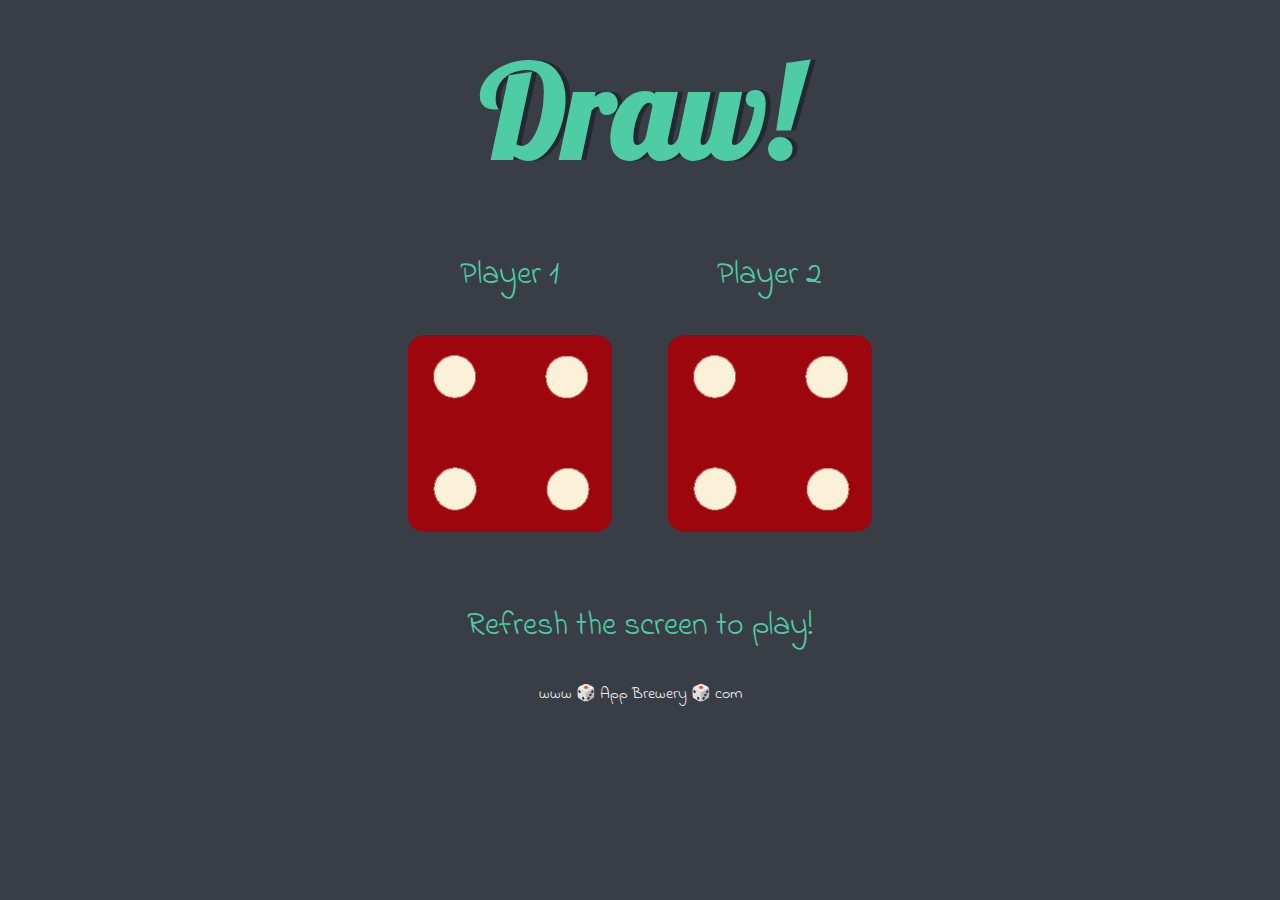
<file: Dicee/dicee.html>
<!DOCTYPE html>
<html lang="en" dir="ltr">
  <head>
    <meta charset="utf-8">
    <title>Dicee</title>
    <link rel="stylesheet" href="styles.css">
    <link href="https://fonts.googleapis.com/css?family=Indie+Flower|Lobster" rel="stylesheet">

  </head>
  <body>

    <div class="container">
      <h1>Refresh Me</h1>

      <div class="dice">
        <p>Player 1</p>
        <img class="img1" src="images/dice6.png">
      </div>

      <div class="dice">
        <p>Player 2</p>
        <img class="img2" src="images/dice6.png">
      </div>

    </div>

    <script src="index.js" charset="utf-8"></script>
  </body>

  <footer>
    <p>Refresh the screen to play!</p>
    www 🎲 App Brewery 🎲 com
  </footer>
</html>
</file>
<file: DrumKit/styles.css>
body {
  text-align: center;
  background-color: #283149;
}

h1 {
  font-size: 5rem;
  color: #DBEDF3;
  font-family: "Arvo", cursive;
  text-shadow: 3px 0 #DA0463;

}

footer {
  color: #DBEDF3;
  font-family: sans-serif;
}

.w {
  background-image: url("images/tom1.png");
}

.a {
  background-image: url("images/tom2.png");
}

.s {
  background-image: url("images/tom3.png");
}

.d {
  background-image: url("images/tom4.png");
}

.j {
  background-image: url("images/snare.png");
}

.k {
  background-image: url("images/crash.png");
}

.l {
  background-image: url("images/kick.png");
}

.set {
  margin: 10% auto;
}

.game-over {
  background-color: red;
  opacity: 0.8;
}

.pressed {
  box-shadow: 0 3px 4px 0 #DBEDF3;
  opacity: 0.5;
}

.red {
  color: red;
}





.drum {
  outline: none;
  border: 10px solid #404B69;
  font-size: 5rem;
  font-family: 'Arvo', cursive;
  line-height: 2;
  font-weight: 900;
  color: #DA0463;
  text-shadow: 3px 0 #DBEDF3;
  border-radius: 15px;
  display: inline-block;
  width: 150px;
  height: 150px;
  text-align: center;
  margin: 10px;
  background-color: white;
}

.white {
  color: white;
}
</file>
<file: SimonGame/styles.css>
body {
  text-align: center;
  background-color: #011F3F;
}

#level-title {
  font-family: 'Press Start 2P', cursive;
  font-size: 3rem;
  margin:  5%;
  color: #FEF2BF;
}

.container {
  display: block;
  width: 50%;
  margin: auto;

}

.btn {
  margin: 25px;
  display: inline-block;
  height: 200px;
  width: 200px;
  border: 10px solid black;
  border-radius: 20%;
}

.game-over {
  background-color: red;
  opacity: 0.8;
}

.red {
  background-color: red;
}

.green {
  background-color: green;
}

.blue {
  background-color: blue;
}

.yellow {
  background-color: yellow;
}

.pressed {
  box-shadow: 0 0 20px white;
  background-color: grey;
}
</file>
<file: css/flaticon.css>
/*
  	Flaticon icon font: Flaticon
  	Creation date: 04/01/2019 13:45
  	*/


@font-face {
  font-family: "Flaticon";
  src: url("../fonts/flaticon/font/Flaticon.eot");
  src: url("../fonts/flaticon/font/Flaticon.eot?#iefix") format("embedded-opentype"),
       url("../fonts/flaticon/font/Flaticon.woff") format("woff"),
       url("../fonts/flaticon/font/Flaticon.ttf") format("truetype"),
       url("../fonts/flaticon/font/Flaticon.svg#Flaticon") format("svg");
  font-weight: normal;
  font-style: normal;
}

@media screen and (-webkit-min-device-pixel-ratio:0) {
  @font-face {
    font-family: "Flaticon";
    src: url("../fonts/flaticon/font/Flaticon.svg#Flaticon") format("svg");
  }
}

[class^="flaticon-"]:before, [class*=" flaticon-"]:before,
[class^="flaticon-"]:after, [class*=" flaticon-"]:after {   
  font-family: Flaticon;
  font-style: normal;
  font-weight: normal;
  font-variant: normal;
  text-transform: none;
  line-height: 1;

  /* Better Font Rendering =========== */
  -webkit-font-smoothing: antialiased;
  -moz-osx-font-smoothing: grayscale;
}

.flaticon-ideas:before { content: "\f100"; }
.flaticon-flasks:before { content: "\f101"; }
.flaticon-analysis:before { content: "\f102"; }
.flaticon-ux-design:before { content: "\f103"; }
.flaticon-web-design:before { content: "\f104"; }
.flaticon-idea:before { content: "\f105"; }
.flaticon-innovation:before { content: "\f106"; }
</file>
<file: css/icomoon.css>
@font-face {
  font-family: 'icomoon';
  src:  url('../fonts/icomoon/icomoon.eot?6tt51o');
  src:  url('../fonts/icomoon/icomoon.eot?6tt51o#iefix') format('embedded-opentype'),
    url('../fonts/icomoon/icomoon.ttf?6tt51o') format('truetype'),
    url('../fonts/icomoon/icomoon.woff?6tt51o') format('woff'),
    url('../fonts/icomoon/icomoon.svg?6tt51o#icomoon') format('svg');
  font-weight: normal;
  font-style: normal;
}

[class^="icon-"], [class*=" icon-"] {
  /* use !important to prevent issues with browser extensions that change fonts */
  font-family: 'icomoon' !important;
  speak: none;
  font-style: normal;
  font-weight: normal;
  font-variant: normal;
  text-transform: none;
  line-height: 1;

  /* Better Font Rendering =========== */
  -webkit-font-smoothing: antialiased;
  -moz-osx-font-smoothing: grayscale;
}

.icon-asterisk:before {
  content: "\f069";
}
.icon-plus:before {
  content: "\f067";
}
.icon-question:before {
  content: "\f128";
}
.icon-minus:before {
  content: "\f068";
}
.icon-glass:before {
  content: "\f000";
}
.icon-music:before {
  content: "\f001";
}
.icon-search:before {
  content: "\f002";
}
.icon-envelope-o:before {
  content: "\f003";
}
.icon-heart:before {
  content: "\f004";
}
.icon-star:before {
  content: "\f005";
}
.icon-star-o:before {
  content: "\f006";
}
.icon-user:before {
  content: "\f007";
}
.icon-film:before {
  content: "\f008";
}
.icon-th-large:before {
  content: "\f009";
}
.icon-th:before {
  content: "\f00a";
}
.icon-th-list:before {
  content: "\f00b";
}
.icon-check:before {
  content: "\f00c";
}
.icon-close:before {
  content: "\f00d";
}
.icon-remove:before {
  content: "\f00d";
}
.icon-times:before {
  content: "\f00d";
}
.icon-search-plus:before {
  content: "\f00e";
}
.icon-search-minus:before {
  content: "\f010";
}
.icon-power-off:before {
  content: "\f011";
}
.icon-signal:before {
  content: "\f012";
}
.icon-cog:before {
  content: "\f013";
}
.icon-gear:before {
  content: "\f013";
}
.icon-trash-o:before {
  content: "\f014";
}
.icon-home:before {
  content: "\f015";
}
.icon-file-o:before {
  content: "\f016";
}
.icon-clock-o:before {
  content: "\f017";
}
.icon-road:before {
  content: "\f018";
}
.icon-download:before {
  content: "\f019";
}
.icon-arrow-circle-o-down:before {
  content: "\f01a";
}
.icon-arrow-circle-o-up:before {
  content: "\f01b";
}
.icon-inbox:before {
  content: "\f01c";
}
.icon-play-circle-o:before {
  content: "\f01d";
}
.icon-repeat:before {
  content: "\f01e";
}
.icon-rotate-right:before {
  content: "\f01e";
}
.icon-refresh:before {
  content: "\f021";
}
.icon-list-alt:before {
  content: "\f022";
}
.icon-lock:before {
  content: "\f023";
}
.icon-flag:before {
  content: "\f024";
}
.icon-headphones:before {
  content: "\f025";
}
.icon-volume-off:before {
  content: "\f026";
}
.icon-volume-down:before {
  content: "\f027";
}
.icon-volume-up:before {
  content: "\f028";
}
.icon-qrcode:before {
  content: "\f029";
}
.icon-barcode:before {
  content: "\f02a";
}
.icon-tag:before {
  content: "\f02b";
}
.icon-tags:before {
  content: "\f02c";
}
.icon-book:before {
  content: "\f02d";
}
.icon-bookmark:before {
  content: "\f02e";
}
.icon-print:before {
  content: "\f02f";
}
.icon-camera:before {
  content: "\f030";
}
.icon-font:before {
  content: "\f031";
}
.icon-bold:before {
  content: "\f032";
}
.icon-italic:before {
  content: "\f033";
}
.icon-text-height:before {
  content: "\f034";
}
.icon-text-width:before {
  content: "\f035";
}
.icon-align-left:before {
  content: "\f036";
}
.icon-align-center:before {
  content: "\f037";
}
.icon-align-right:before {
  content: "\f038";
}
.icon-align-justify:before {
  content: "\f039";
}
.icon-list:before {
  content: "\f03a";
}
.icon-dedent:before {
  content: "\f03b";
}
.icon-outdent:before {
  content: "\f03b";
}
.icon-indent:before {
  content: "\f03c";
}
.icon-video-camera:before {
  content: "\f03d";
}
.icon-image:before {
  content: "\f03e";
}
.icon-photo:before {
  content: "\f03e";
}
.icon-picture-o:before {
  content: "\f03e";
}
.icon-pencil:before {
  content: "\f040";
}
.icon-map-marker:before {
  content: "\f041";
}
.icon-adjust:before {
  content: "\f042";
}
.icon-tint:before {
  content: "\f043";
}
.icon-edit:before {
  content: "\f044";
}
.icon-pencil-square-o:before {
  content: "\f044";
}
.icon-share-square-o:before {
  content: "\f045";
}
.icon-check-square-o:before {
  content: "\f046";
}
.icon-arrows:before {
  content: "\f047";
}
.icon-step-backward:before {
  content: "\f048";
}
.icon-fast-backward:before {
  content: "\f049";
}
.icon-backward:before {
  content: "\f04a";
}
.icon-play:before {
  content: "\f04b";
}
.icon-pause:before {
  content: "\f04c";
}
.icon-stop:before {
  content: "\f04d";
}
.icon-forward:before {
  content: "\f04e";
}
.icon-fast-forward:before {
  content: "\f050";
}
.icon-step-forward:before {
  content: "\f051";
}
.icon-eject:before {
  content: "\f052";
}
.icon-chevron-left:before {
  content: "\f053";
}
.icon-chevron-right:before {
  content: "\f054";
}
.icon-plus-circle:before {
  content: "\f055";
}
.icon-minus-circle:before {
  content: "\f056";
}
.icon-times-circle:before {
  content: "\f057";
}
.icon-check-circle:before {
  content: "\f058";
}
.icon-question-circle:before {
  content: "\f059";
}
.icon-info-circle:before {
  content: "\f05a";
}
.icon-crosshairs:before {
  content: "\f05b";
}
.icon-times-circle-o:before {
  content: "\f05c";
}
.icon-check-circle-o:before {
  content: "\f05d";
}
.icon-ban:before {
  content: "\f05e";
}
.icon-arrow-left:before {
  content: "\f060";
}
.icon-arrow-right:before {
  content: "\f061";
}
.icon-arrow-up:before {
  content: "\f062";
}
.icon-arrow-down:before {
  content: "\f063";
}
.icon-mail-forward:before {
  content: "\f064";
}
.icon-share:before {
  content: "\f064";
}
.icon-expand:before {
  content: "\f065";
}
.icon-compress:before {
  content: "\f066";
}
.icon-exclamation-circle:before {
  content: "\f06a";
}
.icon-gift:before {
  content: "\f06b";
}
.icon-leaf:before {
  content: "\f06c";
}
.icon-fire:before {
  content: "\f06d";
}
.icon-eye:before {
  content: "\f06e";
}
.icon-eye-slash:before {
  content: "\f070";
}
.icon-exclamation-triangle:before {
  content: "\f071";
}
.icon-warning:before {
  content: "\f071";
}
.icon-plane:before {
  content: "\f072";
}
.icon-calendar:before {
  content: "\f073";
}
.icon-random:before {
  content: "\f074";
}
.icon-comment:before {
  content: "\f075";
}
.icon-magnet:before {
  content: "\f076";
}
.icon-chevron-up:before {
  content: "\f077";
}
.icon-chevron-down:before {
  content: "\f078";
}
.icon-retweet:before {
  content: "\f079";
}
.icon-shopping-cart:before {
  content: "\f07a";
}
.icon-folder:before {
  content: "\f07b";
}
.icon-folder-open:before {
  content: "\f07c";
}
.icon-arrows-v:before {
  content: "\f07d";
}
.icon-arrows-h:before {
  content: "\f07e";
}
.icon-bar-chart:before {
  content: "\f080";
}
.icon-bar-chart-o:before {
  content: "\f080";
}
.icon-twitter-square:before {
  content: "\f081";
}
.icon-facebook-square:before {
  content: "\f082";
}
.icon-camera-retro:before {
  content: "\f083";
}
.icon-key:before {
  content: "\f084";
}
.icon-cogs:before {
  content: "\f085";
}
.icon-gears:before {
  content: "\f085";
}
.icon-comments:before {
  content: "\f086";
}
.icon-thumbs-o-up:before {
  content: "\f087";
}
.icon-thumbs-o-down:before {
  content: "\f088";
}
.icon-star-half:before {
  content: "\f089";
}
.icon-heart-o:before {
  content: "\f08a";
}
.icon-sign-out:before {
  content: "\f08b";
}
.icon-linkedin-square:before {
  content: "\f08c";
}
.icon-thumb-tack:before {
  content: "\f08d";
}
.icon-external-link:before {
  content: "\f08e";
}
.icon-sign-in:before {
  content: "\f090";
}
.icon-trophy:before {
  content: "\f091";
}
.icon-github-square:before {
  content: "\f092";
}
.icon-upload:before {
  content: "\f093";
}
.icon-lemon-o:before {
  content: "\f094";
}
.icon-phone:before {
  content: "\f095";
}
.icon-square-o:before {
  content: "\f096";
}
.icon-bookmark-o:before {
  content: "\f097";
}
.icon-phone-square:before {
  content: "\f098";
}
.icon-twitter:before {
  content: "\f099";
}
.icon-facebook:before {
  content: "\f09a";
}
.icon-facebook-f:before {
  content: "\f09a";
}
.icon-github:before {
  content: "\f09b";
}
.icon-unlock:before {
  content: "\f09c";
}
.icon-credit-card:before {
  content: "\f09d";
}
.icon-feed:before {
  content: "\f09e";
}
.icon-rss:before {
  content: "\f09e";
}
.icon-hdd-o:before {
  content: "\f0a0";
}
.icon-bullhorn:before {
  content: "\f0a1";
}
.icon-bell-o:before {
  content: "\f0a2";
}
.icon-certificate:before {
  content: "\f0a3";
}
.icon-hand-o-right:before {
  content: "\f0a4";
}
.icon-hand-o-left:before {
  content: "\f0a5";
}
.icon-hand-o-up:before {
  content: "\f0a6";
}
.icon-hand-o-down:before {
  content: "\f0a7";
}
.icon-arrow-circle-left:before {
  content: "\f0a8";
}
.icon-arrow-circle-right:before {
  content: "\f0a9";
}
.icon-arrow-circle-up:before {
  content: "\f0aa";
}
.icon-arrow-circle-down:before {
  content: "\f0ab";
}
.icon-globe:before {
  content: "\f0ac";
}
.icon-wrench:before {
  content: "\f0ad";
}
.icon-tasks:before {
  content: "\f0ae";
}
.icon-filter:before {
  content: "\f0b0";
}
.icon-briefcase:before {
  content: "\f0b1";
}
.icon-arrows-alt:before {
  content: "\f0b2";
}
.icon-group:before {
  content: "\f0c0";
}
.icon-users:before {
  content: "\f0c0";
}
.icon-chain:before {
  content: "\f0c1";
}
.icon-link:before {
  content: "\f0c1";
}
.icon-cloud:before {
  content: "\f0c2";
}
.icon-flask:before {
  content: "\f0c3";
}
.icon-cut:before {
  content: "\f0c4";
}
.icon-scissors:before {
  content: "\f0c4";
}
.icon-copy:before {
  content: "\f0c5";
}
.icon-files-o:before {
  content: "\f0c5";
}
.icon-paperclip:before {
  content: "\f0c6";
}
.icon-floppy-o:before {
  content: "\f0c7";
}
.icon-save:before {
  content: "\f0c7";
}
.icon-square:before {
  content: "\f0c8";
}
.icon-bars:before {
  content: "\f0c9";
}
.icon-navicon:before {
  content: "\f0c9";
}
.icon-reorder:before {
  content: "\f0c9";
}
.icon-list-ul:before {
  content: "\f0ca";
}
.icon-list-ol:before {
  content: "\f0cb";
}
.icon-strikethrough:before {
  content: "\f0cc";
}
.icon-underline:before {
  content: "\f0cd";
}
.icon-table:before {
  content: "\f0ce";
}
.icon-magic:before {
  content: "\f0d0";
}
.icon-truck:before {
  content: "\f0d1";
}
.icon-pinterest:before {
  content: "\f0d2";
}
.icon-pinterest-square:before {
  content: "\f0d3";
}
.icon-google-plus-square:before {
  content: "\f0d4";
}
.icon-google-plus:before {
  content: "\f0d5";
}
.icon-money:before {
  content: "\f0d6";
}
.icon-caret-down:before {
  content: "\f0d7";
}
.icon-caret-up:before {
  content: "\f0d8";
}
.icon-caret-left:before {
  content: "\f0d9";
}
.icon-caret-right:before {
  content: "\f0da";
}
.icon-columns:before {
  content: "\f0db";
}
.icon-sort:before {
  content: "\f0dc";
}
.icon-unsorted:before {
  content: "\f0dc";
}
.icon-sort-desc:before {
  content: "\f0dd";
}
.icon-sort-down:before {
  content: "\f0dd";
}
.icon-sort-asc:before {
  content: "\f0de";
}
.icon-sort-up:before {
  content: "\f0de";
}
.icon-envelope:before {
  content: "\f0e0";
}
.icon-linkedin:before {
  content: "\f0e1";
}
.icon-rotate-left:before {
  content: "\f0e2";
}
.icon-undo:before {
  content: "\f0e2";
}
.icon-gavel:before {
  content: "\f0e3";
}
.icon-legal:before {
  content: "\f0e3";
}
.icon-dashboard:before {
  content: "\f0e4";
}
.icon-tachometer:before {
  content: "\f0e4";
}
.icon-comment-o:before {
  content: "\f0e5";
}
.icon-comments-o:before {
  content: "\f0e6";
}
.icon-bolt:before {
  content: "\f0e7";
}
.icon-flash:before {
  content: "\f0e7";
}
.icon-sitemap:before {
  content: "\f0e8";
}
.icon-umbrella:before {
  content: "\f0e9";
}
.icon-clipboard:before {
  content: "\f0ea";
}
.icon-paste:before {
  content: "\f0ea";
}
.icon-lightbulb-o:before {
  content: "\f0eb";
}
.icon-exchange:before {
  content: "\f0ec";
}
.icon-cloud-download:before {
  content: "\f0ed";
}
.icon-cloud-upload:before {
  content: "\f0ee";
}
.icon-user-md:before {
  content: "\f0f0";
}
.icon-stethoscope:before {
  content: "\f0f1";
}
.icon-suitcase:before {
  content: "\f0f2";
}
.icon-bell:before {
  content: "\f0f3";
}
.icon-coffee:before {
  content: "\f0f4";
}
.icon-cutlery:before {
  content: "\f0f5";
}
.icon-file-text-o:before {
  content: "\f0f6";
}
.icon-building-o:before {
  content: "\f0f7";
}
.icon-hospital-o:before {
  content: "\f0f8";
}
.icon-ambulance:before {
  content: "\f0f9";
}
.icon-medkit:before {
  content: "\f0fa";
}
.icon-fighter-jet:before {
  content: "\f0fb";
}
.icon-beer:before {
  content: "\f0fc";
}
.icon-h-square:before {
  content: "\f0fd";
}
.icon-plus-square:before {
  content: "\f0fe";
}
.icon-angle-double-left:before {
  content: "\f100";
}
.icon-angle-double-right:before {
  content: "\f101";
}
.icon-angle-double-up:before {
  content: "\f102";
}
.icon-angle-double-down:before {
  content: "\f103";
}
.icon-angle-left:before {
  content: "\f104";
}
.icon-angle-right:before {
  content: "\f105";
}
.icon-angle-up:before {
  content: "\f106";
}
.icon-angle-down:before {
  content: "\f107";
}
.icon-desktop:before {
  content: "\f108";
}
.icon-laptop:before {
  content: "\f109";
}
.icon-tablet:before {
  content: "\f10a";
}
.icon-mobile:before {
  content: "\f10b";
}
.icon-mobile-phone:before {
  content: "\f10b";
}
.icon-circle-o:before {
  content: "\f10c";
}
.icon-quote-left:before {
  content: "\f10d";
}
.icon-quote-right:before {
  content: "\f10e";
}
.icon-spinner:before {
  content: "\f110";
}
.icon-circle:before {
  content: "\f111";
}
.icon-mail-reply:before {
  content: "\f112";
}
.icon-reply:before {
  content: "\f112";
}
.icon-github-alt:before {
  content: "\f113";
}
.icon-folder-o:before {
  content: "\f114";
}
.icon-folder-open-o:before {
  content: "\f115";
}
.icon-smile-o:before {
  content: "\f118";
}
.icon-frown-o:before {
  content: "\f119";
}
.icon-meh-o:before {
  content: "\f11a";
}
.icon-gamepad:before {
  content: "\f11b";
}
.icon-keyboard-o:before {
  content: "\f11c";
}
.icon-flag-o:before {
  content: "\f11d";
}
.icon-flag-checkered:before {
  content: "\f11e";
}
.icon-terminal:before {
  content: "\f120";
}
.icon-code:before {
  content: "\f121";
}
.icon-mail-reply-all:before {
  content: "\f122";
}
.icon-reply-all:before {
  content: "\f122";
}
.icon-star-half-empty:before {
  content: "\f123";
}
.icon-star-half-full:before {
  content: "\f123";
}
.icon-star-half-o:before {
  content: "\f123";
}
.icon-location-arrow:before {
  content: "\f124";
}
.icon-crop:before {
  content: "\f125";
}
.icon-code-fork:before {
  content: "\f126";
}
.icon-chain-broken:before {
  content: "\f127";
}
.icon-unlink:before {
  content: "\f127";
}
.icon-info:before {
  content: "\f129";
}
.icon-exclamation:before {
  content: "\f12a";
}
.icon-superscript:before {
  content: "\f12b";
}
.icon-subscript:before {
  content: "\f12c";
}
.icon-eraser:before {
  content: "\f12d";
}
.icon-puzzle-piece:before {
  content: "\f12e";
}
.icon-microphone:before {
  content: "\f130";
}
.icon-microphone-slash:before {
  content: "\f131";
}
.icon-shield:before {
  content: "\f132";
}
.icon-calendar-o:before {
  content: "\f133";
}
.icon-fire-extinguisher:before {
  content: "\f134";
}
.icon-rocket:before {
  content: "\f135";
}
.icon-maxcdn:before {
  content: "\f136";
}
.icon-chevron-circle-left:before {
  content: "\f137";
}
.icon-chevron-circle-right:before {
  content: "\f138";
}
.icon-chevron-circle-up:before {
  content: "\f139";
}
.icon-chevron-circle-down:before {
  content: "\f13a";
}
.icon-html5:before {
  content: "\f13b";
}
.icon-css3:before {
  content: "\f13c";
}
.icon-anchor:before {
  content: "\f13d";
}
.icon-unlock-alt:before {
  content: "\f13e";
}
.icon-bullseye:before {
  content: "\f140";
}
.icon-ellipsis-h:before {
  content: "\f141";
}
.icon-ellipsis-v:before {
  content: "\f142";
}
.icon-rss-square:before {
  content: "\f143";
}
.icon-play-circle:before {
  content: "\f144";
}
.icon-ticket:before {
  content: "\f145";
}
.icon-minus-square:before {
  content: "\f146";
}
.icon-minus-square-o:before {
  content: "\f147";
}
.icon-level-up:before {
  content: "\f148";
}
.icon-level-down:before {
  content: "\f149";
}
.icon-check-square:before {
  content: "\f14a";
}
.icon-pencil-square:before {
  content: "\f14b";
}
.icon-external-link-square:before {
  content: "\f14c";
}
.icon-share-square:before {
  content: "\f14d";
}
.icon-compass:before {
  content: "\f14e";
}
.icon-caret-square-o-down:before {
  content: "\f150";
}
.icon-toggle-down:before {
  content: "\f150";
}
.icon-caret-square-o-up:before {
  content: "\f151";
}
.icon-toggle-up:before {
  content: "\f151";
}
.icon-caret-square-o-right:before {
  content: "\f152";
}
.icon-toggle-right:before {
  content: "\f152";
}
.icon-eur:before {
  content: "\f153";
}
.icon-euro:before {
  content: "\f153";
}
.icon-gbp:before {
  content: "\f154";
}
.icon-dollar:before {
  content: "\f155";
}
.icon-usd:before {
  content: "\f155";
}
.icon-inr:before {
  content: "\f156";
}
.icon-rupee:before {
  content: "\f156";
}
.icon-cny:before {
  content: "\f157";
}
.icon-jpy:before {
  content: "\f157";
}
.icon-rmb:before {
  content: "\f157";
}
.icon-yen:before {
  content: "\f157";
}
.icon-rouble:before {
  content: "\f158";
}
.icon-rub:before {
  content: "\f158";
}
.icon-ruble:before {
  content: "\f158";
}
.icon-krw:before {
  content: "\f159";
}
.icon-won:before {
  content: "\f159";
}
.icon-bitcoin:before {
  content: "\f15a";
}
.icon-btc:before {
  content: "\f15a";
}
.icon-file:before {
  content: "\f15b";
}
.icon-file-text:before {
  content: "\f15c";
}
.icon-sort-alpha-asc:before {
  content: "\f15d";
}
.icon-sort-alpha-desc:before {
  content: "\f15e";
}
.icon-sort-amount-asc:before {
  content: "\f160";
}
.icon-sort-amount-desc:before {
  content: "\f161";
}
.icon-sort-numeric-asc:before {
  content: "\f162";
}
.icon-sort-numeric-desc:before {
  content: "\f163";
}
.icon-thumbs-up:before {
  content: "\f164";
}
.icon-thumbs-down:before {
  content: "\f165";
}
.icon-youtube-square:before {
  content: "\f166";
}
.icon-youtube:before {
  content: "\f167";
}
.icon-xing:before {
  content: "\f168";
}
.icon-xing-square:before {
  content: "\f169";
}
.icon-youtube-play:before {
  content: "\f16a";
}
.icon-dropbox:before {
  content: "\f16b";
}
.icon-stack-overflow:before {
  content: "\f16c";
}
.icon-instagram:before {
  content: "\f16d";
}
.icon-flickr:before {
  content: "\f16e";
}
.icon-adn:before {
  content: "\f170";
}
.icon-bitbucket:before {
  content: "\f171";
}
.icon-bitbucket-square:before {
  content: "\f172";
}
.icon-tumblr:before {
  content: "\f173";
}
.icon-tumblr-square:before {
  content: "\f174";
}
.icon-long-arrow-down:before {
  content: "\f175";
}
.icon-long-arrow-up:before {
  content: "\f176";
}
.icon-long-arrow-left:before {
  content: "\f177";
}
.icon-long-arrow-right:before {
  content: "\f178";
}
.icon-apple:before {
  content: "\f179";
}
.icon-windows:before {
  content: "\f17a";
}
.icon-android:before {
  content: "\f17b";
}
.icon-linux:before {
  content: "\f17c";
}
.icon-dribbble:before {
  content: "\f17d";
}
.icon-skype:before {
  content: "\f17e";
}
.icon-foursquare:before {
  content: "\f180";
}
.icon-trello:before {
  content: "\f181";
}
.icon-female:before {
  content: "\f182";
}
.icon-male:before {
  content: "\f183";
}
.icon-gittip:before {
  content: "\f184";
}
.icon-gratipay:before {
  content: "\f184";
}
.icon-sun-o:before {
  content: "\f185";
}
.icon-moon-o:before {
  content: "\f186";
}
.icon-archive:before {
  content: "\f187";
}
.icon-bug:before {
  content: "\f188";
}
.icon-vk:before {
  content: "\f189";
}
.icon-weibo:before {
  content: "\f18a";
}
.icon-renren:before {
  content: "\f18b";
}
.icon-pagelines:before {
  content: "\f18c";
}
.icon-stack-exchange:before {
  content: "\f18d";
}
.icon-arrow-circle-o-right:before {
  content: "\f18e";
}
.icon-arrow-circle-o-left:before {
  content: "\f190";
}
.icon-caret-square-o-left:before {
  content: "\f191";
}
.icon-toggle-left:before {
  content: "\f191";
}
.icon-dot-circle-o:before {
  content: "\f192";
}
.icon-wheelchair:before {
  content: "\f193";
}
.icon-vimeo-square:before {
  content: "\f194";
}
.icon-try:before {
  content: "\f195";
}
.icon-turkish-lira:before {
  content: "\f195";
}
.icon-plus-square-o:before {
  content: "\f196";
}
.icon-space-shuttle:before {
  content: "\f197";
}
.icon-slack:before {
  content: "\f198";
}
.icon-envelope-square:before {
  content: "\f199";
}
.icon-wordpress:before {
  content: "\f19a";
}
.icon-openid:before {
  content: "\f19b";
}
.icon-bank:before {
  content: "\f19c";
}
.icon-institution:before {
  content: "\f19c";
}
.icon-university:before {
  content: "\f19c";
}
.icon-graduation-cap:before {
  content: "\f19d";
}
.icon-mortar-board:before {
  content: "\f19d";
}
.icon-yahoo:before {
  content: "\f19e";
}
.icon-google:before {
  content: "\f1a0";
}
.icon-reddit:before {
  content: "\f1a1";
}
.icon-reddit-square:before {
  content: "\f1a2";
}
.icon-stumbleupon-circle:before {
  content: "\f1a3";
}
.icon-stumbleupon:before {
  content: "\f1a4";
}
.icon-delicious:before {
  content: "\f1a5";
}
.icon-digg:before {
  content: "\f1a6";
}
.icon-pied-piper-pp:before {
  content: "\f1a7";
}
.icon-pied-piper-alt:before {
  content: "\f1a8";
}
.icon-drupal:before {
  content: "\f1a9";
}
.icon-joomla:before {
  content: "\f1aa";
}
.icon-language:before {
  content: "\f1ab";
}
.icon-fax:before {
  content: "\f1ac";
}
.icon-building:before {
  content: "\f1ad";
}
.icon-child:before {
  content: "\f1ae";
}
.icon-paw:before {
  content: "\f1b0";
}
.icon-spoon:before {
  content: "\f1b1";
}
.icon-cube:before {
  content: "\f1b2";
}
.icon-cubes:before {
  content: "\f1b3";
}
.icon-behance:before {
  content: "\f1b4";
}
.icon-behance-square:before {
  content: "\f1b5";
}
.icon-steam:before {
  content: "\f1b6";
}
.icon-steam-square:before {
  content: "\f1b7";
}
.icon-recycle:before {
  content: "\f1b8";
}
.icon-automobile:before {
  content: "\f1b9";
}
.icon-car:before {
  content: "\f1b9";
}
.icon-cab:before {
  content: "\f1ba";
}
.icon-taxi:before {
  content: "\f1ba";
}
.icon-tree:before {
  content: "\f1bb";
}
.icon-spotify:before {
  content: "\f1bc";
}
.icon-deviantart:before {
  content: "\f1bd";
}
.icon-soundcloud:before {
  content: "\f1be";
}
.icon-database:before {
  content: "\f1c0";
}
.icon-file-pdf-o:before {
  content: "\f1c1";
}
.icon-file-word-o:before {
  content: "\f1c2";
}
.icon-file-excel-o:before {
  content: "\f1c3";
}
.icon-file-powerpoint-o:before {
  content: "\f1c4";
}
.icon-file-image-o:before {
  content: "\f1c5";
}
.icon-file-photo-o:before {
  content: "\f1c5";
}
.icon-file-picture-o:before {
  content: "\f1c5";
}
.icon-file-archive-o:before {
  content: "\f1c6";
}
.icon-file-zip-o:before {
  content: "\f1c6";
}
.icon-file-audio-o:before {
  content: "\f1c7";
}
.icon-file-sound-o:before {
  content: "\f1c7";
}
.icon-file-movie-o:before {
  content: "\f1c8";
}
.icon-file-video-o:before {
  content: "\f1c8";
}
.icon-file-code-o:before {
  content: "\f1c9";
}
.icon-vine:before {
  content: "\f1ca";
}
.icon-codepen:before {
  content: "\f1cb";
}
.icon-jsfiddle:before {
  content: "\f1cc";
}
.icon-life-bouy:before {
  content: "\f1cd";
}
.icon-life-buoy:before {
  content: "\f1cd";
}
.icon-life-ring:before {
  content: "\f1cd";
}
.icon-life-saver:before {
  content: "\f1cd";
}
.icon-support:before {
  content: "\f1cd";
}
.icon-circle-o-notch:before {
  content: "\f1ce";
}
.icon-ra:before {
  content: "\f1d0";
}
.icon-rebel:before {
  content: "\f1d0";
}
.icon-resistance:before {
  content: "\f1d0";
}
.icon-empire:before {
  content: "\f1d1";
}
.icon-ge:before {
  content: "\f1d1";
}
.icon-git-square:before {
  content: "\f1d2";
}
.icon-git:before {
  content: "\f1d3";
}
.icon-hacker-news:before {
  content: "\f1d4";
}
.icon-y-combinator-square:before {
  content: "\f1d4";
}
.icon-yc-square:before {
  content: "\f1d4";
}
.icon-tencent-weibo:before {
  content: "\f1d5";
}
.icon-qq:before {
  content: "\f1d6";
}
.icon-wechat:before {
  content: "\f1d7";
}
.icon-weixin:before {
  content: "\f1d7";
}
.icon-paper-plane:before {
  content: "\f1d8";
}
.icon-send:before {
  content: "\f1d8";
}
.icon-paper-plane-o:before {
  content: "\f1d9";
}
.icon-send-o:before {
  content: "\f1d9";
}
.icon-history:before {
  content: "\f1da";
}
.icon-circle-thin:before {
  content: "\f1db";
}
.icon-header:before {
  content: "\f1dc";
}
.icon-paragraph:before {
  content: "\f1dd";
}
.icon-sliders:before {
  content: "\f1de";
}
.icon-share-alt:before {
  content: "\f1e0";
}
.icon-share-alt-square:before {
  content: "\f1e1";
}
.icon-bomb:before {
  content: "\f1e2";
}
.icon-futbol-o:before {
  content: "\f1e3";
}
.icon-soccer-ball-o:before {
  content: "\f1e3";
}
.icon-tty:before {
  content: "\f1e4";
}
.icon-binoculars:before {
  content: "\f1e5";
}
.icon-plug:before {
  content: "\f1e6";
}
.icon-slideshare:before {
  content: "\f1e7";
}
.icon-twitch:before {
  content: "\f1e8";
}
.icon-yelp:before {
  content: "\f1e9";
}
.icon-newspaper-o:before {
  content: "\f1ea";
}
.icon-wifi:before {
  content: "\f1eb";
}
.icon-calculator:before {
  content: "\f1ec";
}
.icon-paypal:before {
  content: "\f1ed";
}
.icon-google-wallet:before {
  content: "\f1ee";
}
.icon-cc-visa:before {
  content: "\f1f0";
}
.icon-cc-mastercard:before {
  content: "\f1f1";
}
.icon-cc-discover:before {
  content: "\f1f2";
}
.icon-cc-amex:before {
  content: "\f1f3";
}
.icon-cc-paypal:before {
  content: "\f1f4";
}
.icon-cc-stripe:before {
  content: "\f1f5";
}
.icon-bell-slash:before {
  content: "\f1f6";
}
.icon-bell-slash-o:before {
  content: "\f1f7";
}
.icon-trash:before {
  content: "\f1f8";
}
.icon-copyright:before {
  content: "\f1f9";
}
.icon-at:before {
  content: "\f1fa";
}
.icon-eyedropper:before {
  content: "\f1fb";
}
.icon-paint-brush:before {
  content: "\f1fc";
}
.icon-birthday-cake:before {
  content: "\f1fd";
}
.icon-area-chart:before {
  content: "\f1fe";
}
.icon-pie-chart:before {
  content: "\f200";
}
.icon-line-chart:before {
  content: "\f201";
}
.icon-lastfm:before {
  content: "\f202";
}
.icon-lastfm-square:before {
  content: "\f203";
}
.icon-toggle-off:before {
  content: "\f204";
}
.icon-toggle-on:before {
  content: "\f205";
}
.icon-bicycle:before {
  content: "\f206";
}
.icon-bus:before {
  content: "\f207";
}
.icon-ioxhost:before {
  content: "\f208";
}
.icon-angellist:before {
  content: "\f209";
}
.icon-cc:before {
  content: "\f20a";
}
.icon-ils:before {
  content: "\f20b";
}
.icon-shekel:before {
  content: "\f20b";
}
.icon-sheqel:before {
  content: "\f20b";
}
.icon-meanpath:before {
  content: "\f20c";
}
.icon-buysellads:before {
  content: "\f20d";
}
.icon-connectdevelop:before {
  content: "\f20e";
}
.icon-dashcube:before {
  content: "\f210";
}
.icon-forumbee:before {
  content: "\f211";
}
.icon-leanpub:before {
  content: "\f212";
}
.icon-sellsy:before {
  content: "\f213";
}
.icon-shirtsinbulk:before {
  content: "\f214";
}
.icon-simplybuilt:before {
  content: "\f215";
}
.icon-skyatlas:before {
  content: "\f216";
}
.icon-cart-plus:before {
  content: "\f217";
}
.icon-cart-arrow-down:before {
  content: "\f218";
}
.icon-diamond:before {
  content: "\f219";
}
.icon-ship:before {
  content: "\f21a";
}
.icon-user-secret:before {
  content: "\f21b";
}
.icon-motorcycle:before {
  content: "\f21c";
}
.icon-street-view:before {
  content: "\f21d";
}
.icon-heartbeat:before {
  content: "\f21e";
}
.icon-venus:before {
  content: "\f221";
}
.icon-mars:before {
  content: "\f222";
}
.icon-mercury:before {
  content: "\f223";
}
.icon-intersex:before {
  content: "\f224";
}
.icon-transgender:before {
  content: "\f224";
}
.icon-transgender-alt:before {
  content: "\f225";
}
.icon-venus-double:before {
  content: "\f226";
}
.icon-mars-double:before {
  content: "\f227";
}
.icon-venus-mars:before {
  content: "\f228";
}
.icon-mars-stroke:before {
  content: "\f229";
}
.icon-mars-stroke-v:before {
  content: "\f22a";
}
.icon-mars-stroke-h:before {
  content: "\f22b";
}
.icon-neuter:before {
  content: "\f22c";
}
.icon-genderless:before {
  content: "\f22d";
}
.icon-facebook-official:before {
  content: "\f230";
}
.icon-pinterest-p:before {
  content: "\f231";
}
.icon-whatsapp:before {
  content: "\f232";
}
.icon-server:before {
  content: "\f233";
}
.icon-user-plus:before {
  content: "\f234";
}
.icon-user-times:before {
  content: "\f235";
}
.icon-bed:before {
  content: "\f236";
}
.icon-hotel:before {
  content: "\f236";
}
.icon-viacoin:before {
  content: "\f237";
}
.icon-train:before {
  content: "\f238";
}
.icon-subway:before {
  content: "\f239";
}
.icon-medium:before {
  content: "\f23a";
}
.icon-y-combinator:before {
  content: "\f23b";
}
.icon-yc:before {
  content: "\f23b";
}
.icon-optin-monster:before {
  content: "\f23c";
}
.icon-opencart:before {
  content: "\f23d";
}
.icon-expeditedssl:before {
  content: "\f23e";
}
.icon-battery:before {
  content: "\f240";
}
.icon-battery-4:before {
  content: "\f240";
}
.icon-battery-full:before {
  content: "\f240";
}
.icon-battery-3:before {
  content: "\f241";
}
.icon-battery-three-quarters:before {
  content: "\f241";
}
.icon-battery-2:before {
  content: "\f242";
}
.icon-battery-half:before {
  content: "\f242";
}
.icon-battery-1:before {
  content: "\f243";
}
.icon-battery-quarter:before {
  content: "\f243";
}
.icon-battery-0:before {
  content: "\f244";
}
.icon-battery-empty:before {
  content: "\f244";
}
.icon-mouse-pointer:before {
  content: "\f245";
}
.icon-i-cursor:before {
  content: "\f246";
}
.icon-object-group:before {
  content: "\f247";
}
.icon-object-ungroup:before {
  content: "\f248";
}
.icon-sticky-note:before {
  content: "\f249";
}
.icon-sticky-note-o:before {
  content: "\f24a";
}
.icon-cc-jcb:before {
  content: "\f24b";
}
.icon-cc-diners-club:before {
  content: "\f24c";
}
.icon-clone:before {
  content: "\f24d";
}
.icon-balance-scale:before {
  content: "\f24e";
}
.icon-hourglass-o:before {
  content: "\f250";
}
.icon-hourglass-1:before {
  content: "\f251";
}
.icon-hourglass-start:before {
  content: "\f251";
}
.icon-hourglass-2:before {
  content: "\f252";
}
.icon-hourglass-half:before {
  content: "\f252";
}
.icon-hourglass-3:before {
  content: "\f253";
}
.icon-hourglass-end:before {
  content: "\f253";
}
.icon-hourglass:before {
  content: "\f254";
}
.icon-hand-grab-o:before {
  content: "\f255";
}
.icon-hand-rock-o:before {
  content: "\f255";
}
.icon-hand-paper-o:before {
  content: "\f256";
}
.icon-hand-stop-o:before {
  content: "\f256";
}
.icon-hand-scissors-o:before {
  content: "\f257";
}
.icon-hand-lizard-o:before {
  content: "\f258";
}
.icon-hand-spock-o:before {
  content: "\f259";
}
.icon-hand-pointer-o:before {
  content: "\f25a";
}
.icon-hand-peace-o:before {
  content: "\f25b";
}
.icon-trademark:before {
  content: "\f25c";
}
.icon-registered:before {
  content: "\f25d";
}
.icon-creative-commons:before {
  content: "\f25e";
}
.icon-gg:before {
  content: "\f260";
}
.icon-gg-circle:before {
  content: "\f261";
}
.icon-tripadvisor:before {
  content: "\f262";
}
.icon-odnoklassniki:before {
  content: "\f263";
}
.icon-odnoklassniki-square:before {
  content: "\f264";
}
.icon-get-pocket:before {
  content: "\f265";
}
.icon-wikipedia-w:before {
  content: "\f266";
}
.icon-safari:before {
  content: "\f267";
}
.icon-chrome:before {
  content: "\f268";
}
.icon-firefox:before {
  content: "\f269";
}
.icon-opera:before {
  content: "\f26a";
}
.icon-internet-explorer:before {
  content: "\f26b";
}
.icon-television:before {
  content: "\f26c";
}
.icon-tv:before {
  content: "\f26c";
}
.icon-contao:before {
  content: "\f26d";
}
.icon-500px:before {
  content: "\f26e";
}
.icon-amazon:before {
  content: "\f270";
}
.icon-calendar-plus-o:before {
  content: "\f271";
}
.icon-calendar-minus-o:before {
  content: "\f272";
}
.icon-calendar-times-o:before {
  content: "\f273";
}
.icon-calendar-check-o:before {
  content: "\f274";
}
.icon-industry:before {
  content: "\f275";
}
.icon-map-pin:before {
  content: "\f276";
}
.icon-map-signs:before {
  content: "\f277";
}
.icon-map-o:before {
  content: "\f278";
}
.icon-map:before {
  content: "\f279";
}
.icon-commenting:before {
  content: "\f27a";
}
.icon-commenting-o:before {
  content: "\f27b";
}
.icon-houzz:before {
  content: "\f27c";
}
.icon-vimeo:before {
  content: "\f27d";
}
.icon-black-tie:before {
  content: "\f27e";
}
.icon-fonticons:before {
  content: "\f280";
}
.icon-reddit-alien:before {
  content: "\f281";
}
.icon-edge:before {
  content: "\f282";
}
.icon-credit-card-alt:before {
  content: "\f283";
}
.icon-codiepie:before {
  content: "\f284";
}
.icon-modx:before {
  content: "\f285";
}
.icon-fort-awesome:before {
  content: "\f286";
}
.icon-usb:before {
  content: "\f287";
}
.icon-product-hunt:before {
  content: "\f288";
}
.icon-mixcloud:before {
  content: "\f289";
}
.icon-scribd:before {
  content: "\f28a";
}
.icon-pause-circle:before {
  content: "\f28b";
}
.icon-pause-circle-o:before {
  content: "\f28c";
}
.icon-stop-circle:before {
  content: "\f28d";
}
.icon-stop-circle-o:before {
  content: "\f28e";
}
.icon-shopping-bag:before {
  content: "\f290";
}
.icon-shopping-basket:before {
  content: "\f291";
}
.icon-hashtag:before {
  content: "\f292";
}
.icon-bluetooth:before {
  content: "\f293";
}
.icon-bluetooth-b:before {
  content: "\f294";
}
.icon-percent:before {
  content: "\f295";
}
.icon-gitlab:before {
  content: "\f296";
}
.icon-wpbeginner:before {
  content: "\f297";
}
.icon-wpforms:before {
  content: "\f298";
}
.icon-envira:before {
  content: "\f299";
}
.icon-universal-access:before {
  content: "\f29a";
}
.icon-wheelchair-alt:before {
  content: "\f29b";
}
.icon-question-circle-o:before {
  content: "\f29c";
}
.icon-blind:before {
  content: "\f29d";
}
.icon-audio-description:before {
  content: "\f29e";
}
.icon-volume-control-phone:before {
  content: "\f2a0";
}
.icon-braille:before {
  content: "\f2a1";
}
.icon-assistive-listening-systems:before {
  content: "\f2a2";
}
.icon-american-sign-language-interpreting:before {
  content: "\f2a3";
}
.icon-asl-interpreting:before {
  content: "\f2a3";
}
.icon-deaf:before {
  content: "\f2a4";
}
.icon-deafness:before {
  content: "\f2a4";
}
.icon-hard-of-hearing:before {
  content: "\f2a4";
}
.icon-glide:before {
  content: "\f2a5";
}
.icon-glide-g:before {
  content: "\f2a6";
}
.icon-sign-language:before {
  content: "\f2a7";
}
.icon-signing:before {
  content: "\f2a7";
}
.icon-low-vision:before {
  content: "\f2a8";
}
.icon-viadeo:before {
  content: "\f2a9";
}
.icon-viadeo-square:before {
  content: "\f2aa";
}
.icon-snapchat:before {
  content: "\f2ab";
}
.icon-snapchat-ghost:before {
  content: "\f2ac";
}
.icon-snapchat-square:before {
  content: "\f2ad";
}
.icon-pied-piper:before {
  content: "\f2ae";
}
.icon-first-order:before {
  content: "\f2b0";
}
.icon-yoast:before {
  content: "\f2b1";
}
.icon-themeisle:before {
  content: "\f2b2";
}
.icon-google-plus-circle:before {
  content: "\f2b3";
}
.icon-google-plus-official:before {
  content: "\f2b3";
}
.icon-fa:before {
  content: "\f2b4";
}
.icon-font-awesome:before {
  content: "\f2b4";
}
.icon-handshake-o:before {
  content: "\f2b5";
}
.icon-envelope-open:before {
  content: "\f2b6";
}
.icon-envelope-open-o:before {
  content: "\f2b7";
}
.icon-linode:before {
  content: "\f2b8";
}
.icon-address-book:before {
  content: "\f2b9";
}
.icon-address-book-o:before {
  content: "\f2ba";
}
.icon-address-card:before {
  content: "\f2bb";
}
.icon-vcard:before {
  content: "\f2bb";
}
.icon-address-card-o:before {
  content: "\f2bc";
}
.icon-vcard-o:before {
  content: "\f2bc";
}
.icon-user-circle:before {
  content: "\f2bd";
}
.icon-user-circle-o:before {
  content: "\f2be";
}
.icon-user-o:before {
  content: "\f2c0";
}
.icon-id-badge:before {
  content: "\f2c1";
}
.icon-drivers-license:before {
  content: "\f2c2";
}
.icon-id-card:before {
  content: "\f2c2";
}
.icon-drivers-license-o:before {
  content: "\f2c3";
}
.icon-id-card-o:before {
  content: "\f2c3";
}
.icon-quora:before {
  content: "\f2c4";
}
.icon-free-code-camp:before {
  content: "\f2c5";
}
.icon-telegram:before {
  content: "\f2c6";
}
.icon-thermometer:before {
  content: "\f2c7";
}
.icon-thermometer-4:before {
  content: "\f2c7";
}
.icon-thermometer-full:before {
  content: "\f2c7";
}
.icon-thermometer-3:before {
  content: "\f2c8";
}
.icon-thermometer-three-quarters:before {
  content: "\f2c8";
}
.icon-thermometer-2:before {
  content: "\f2c9";
}
.icon-thermometer-half:before {
  content: "\f2c9";
}
.icon-thermometer-1:before {
  content: "\f2ca";
}
.icon-thermometer-quarter:before {
  content: "\f2ca";
}
.icon-thermometer-0:before {
  content: "\f2cb";
}
.icon-thermometer-empty:before {
  content: "\f2cb";
}
.icon-shower:before {
  content: "\f2cc";
}
.icon-bath:before {
  content: "\f2cd";
}
.icon-bathtub:before {
  content: "\f2cd";
}
.icon-s15:before {
  content: "\f2cd";
}
.icon-podcast:before {
  content: "\f2ce";
}
.icon-window-maximize:before {
  content: "\f2d0";
}
.icon-window-minimize:before {
  content: "\f2d1";
}
.icon-window-restore:before {
  content: "\f2d2";
}
.icon-times-rectangle:before {
  content: "\f2d3";
}
.icon-window-close:before {
  content: "\f2d3";
}
.icon-times-rectangle-o:before {
  content: "\f2d4";
}
.icon-window-close-o:before {
  content: "\f2d4";
}
.icon-bandcamp:before {
  content: "\f2d5";
}
.icon-grav:before {
  content: "\f2d6";
}
.icon-etsy:before {
  content: "\f2d7";
}
.icon-imdb:before {
  content: "\f2d8";
}
.icon-ravelry:before {
  content: "\f2d9";
}
.icon-eercast:before {
  content: "\f2da";
}
.icon-microchip:before {
  content: "\f2db";
}
.icon-snowflake-o:before {
  content: "\f2dc";
}
.icon-superpowers:before {
  content: "\f2dd";
}
.icon-wpexplorer:before {
  content: "\f2de";
}
.icon-meetup:before {
  content: "\f2e0";
}
.icon-3d_rotation:before {
  content: "\e84d";
}
.icon-ac_unit:before {
  content: "\eb3b";
}
.icon-alarm:before {
  content: "\e855";
}
.icon-access_alarms:before {
  content: "\e191";
}
.icon-schedule:before {
  content: "\e8b5";
}
.icon-accessibility:before {
  content: "\e84e";
}
.icon-accessible:before {
  content: "\e914";
}
.icon-account_balance:before {
  content: "\e84f";
}
.icon-account_balance_wallet:before {
  content: "\e850";
}
.icon-account_box:before {
  content: "\e851";
}
.icon-account_circle:before {
  content: "\e853";
}
.icon-adb:before {
  content: "\e60e";
}
.icon-add:before {
  content: "\e145";
}
.icon-add_a_photo:before {
  content: "\e439";
}
.icon-alarm_add:before {
  content: "\e856";
}
.icon-add_alert:before {
  content: "\e003";
}
.icon-add_box:before {
  content: "\e146";
}
.icon-add_circle:before {
  content: "\e147";
}
.icon-control_point:before {
  content: "\e3ba";
}
.icon-add_location:before {
  content: "\e567";
}
.icon-add_shopping_cart:before {
  content: "\e854";
}
.icon-queue:before {
  content: "\e03c";
}
.icon-add_to_queue:before {
  content: "\e05c";
}
.icon-adjust2:before {
  content: "\e39e";
}
.icon-airline_seat_flat:before {
  content: "\e630";
}
.icon-airline_seat_flat_angled:before {
  content: "\e631";
}
.icon-airline_seat_individual_suite:before {
  content: "\e632";
}
.icon-airline_seat_legroom_extra:before {
  content: "\e633";
}
.icon-airline_seat_legroom_normal:before {
  content: "\e634";
}
.icon-airline_seat_legroom_reduced:before {
  content: "\e635";
}
.icon-airline_seat_recline_extra:before {
  content: "\e636";
}
.icon-airline_seat_recline_normal:before {
  content: "\e637";
}
.icon-flight:before {
  content: "\e539";
}
.icon-airplanemode_inactive:before {
  content: "\e194";
}
.icon-airplay:before {
  content: "\e055";
}
.icon-airport_shuttle:before {
  content: "\eb3c";
}
.icon-alarm_off:before {
  content: "\e857";
}
.icon-alarm_on:before {
  content: "\e858";
}
.icon-album:before {
  content: "\e019";
}
.icon-all_inclusive:before {
  content: "\eb3d";
}
.icon-all_out:before {
  content: "\e90b";
}
.icon-android2:before {
  content: "\e859";
}
.icon-announcement:before {
  content: "\e85a";
}
.icon-apps:before {
  content: "\e5c3";
}
.icon-archive2:before {
  content: "\e149";
}
.icon-arrow_back:before {
  content: "\e5c4";
}
.icon-arrow_downward:before {
  content: "\e5db";
}
.icon-arrow_drop_down:before {
  content: "\e5c5";
}
.icon-arrow_drop_down_circle:before {
  content: "\e5c6";
}
.icon-arrow_drop_up:before {
  content: "\e5c7";
}
.icon-arrow_forward:before {
  content: "\e5c8";
}
.icon-arrow_upward:before {
  content: "\e5d8";
}
.icon-art_track:before {
  content: "\e060";
}
.icon-aspect_ratio:before {
  content: "\e85b";
}
.icon-poll:before {
  content: "\e801";
}
.icon-assignment:before {
  content: "\e85d";
}
.icon-assignment_ind:before {
  content: "\e85e";
}
.icon-assignment_late:before {
  content: "\e85f";
}
.icon-assignment_return:before {
  content: "\e860";
}
.icon-assignment_returned:before {
  content: "\e861";
}
.icon-assignment_turned_in:before {
  content: "\e862";
}
.icon-assistant:before {
  content: "\e39f";
}
.icon-flag2:before {
  content: "\e153";
}
.icon-attach_file:before {
  content: "\e226";
}
.icon-attach_money:before {
  content: "\e227";
}
.icon-attachment:before {
  content: "\e2bc";
}
.icon-audiotrack:before {
  content: "\e3a1";
}
.icon-autorenew:before {
  content: "\e863";
}
.icon-av_timer:before {
  content: "\e01b";
}
.icon-backspace:before {
  content: "\e14a";
}
.icon-cloud_upload:before {
  content: "\e2c3";
}
.icon-battery_alert:before {
  content: "\e19c";
}
.icon-battery_charging_full:before {
  content: "\e1a3";
}
.icon-battery_std:before {
  content: "\e1a5";
}
.icon-battery_unknown:before {
  content: "\e1a6";
}
.icon-beach_access:before {
  content: "\eb3e";
}
.icon-beenhere:before {
  content: "\e52d";
}
.icon-block:before {
  content: "\e14b";
}
.icon-bluetooth2:before {
  content: "\e1a7";
}
.icon-bluetooth_searching:before {
  content: "\e1aa";
}
.icon-bluetooth_connected:before {
  content: "\e1a8";
}
.icon-bluetooth_disabled:before {
  content: "\e1a9";
}
.icon-blur_circular:before {
  content: "\e3a2";
}
.icon-blur_linear:before {
  content: "\e3a3";
}
.icon-blur_off:before {
  content: "\e3a4";
}
.icon-blur_on:before {
  content: "\e3a5";
}
.icon-class:before {
  content: "\e86e";
}
.icon-turned_in:before {
  content: "\e8e6";
}
.icon-turned_in_not:before {
  content: "\e8e7";
}
.icon-border_all:before {
  content: "\e228";
}
.icon-border_bottom:before {
  content: "\e229";
}
.icon-border_clear:before {
  content: "\e22a";
}
.icon-border_color:before {
  content: "\e22b";
}
.icon-border_horizontal:before {
  content: "\e22c";
}
.icon-border_inner:before {
  content: "\e22d";
}
.icon-border_left:before {
  content: "\e22e";
}
.icon-border_outer:before {
  content: "\e22f";
}
.icon-border_right:before {
  content: "\e230";
}
.icon-border_style:before {
  content: "\e231";
}
.icon-border_top:before {
  content: "\e232";
}
.icon-border_vertical:before {
  content: "\e233";
}
.icon-branding_watermark:before {
  content: "\e06b";
}
.icon-brightness_1:before {
  content: "\e3a6";
}
.icon-brightness_2:before {
  content: "\e3a7";
}
.icon-brightness_3:before {
  content: "\e3a8";
}
.icon-brightness_4:before {
  content: "\e3a9";
}
.icon-brightness_low:before {
  content: "\e1ad";
}
.icon-brightness_medium:before {
  content: "\e1ae";
}
.icon-brightness_high:before {
  content: "\e1ac";
}
.icon-brightness_auto:before {
  content: "\e1ab";
}
.icon-broken_image:before {
  content: "\e3ad";
}
.icon-brush:before {
  content: "\e3ae";
}
.icon-bubble_chart:before {
  content: "\e6dd";
}
.icon-bug_report:before {
  content: "\e868";
}
.icon-build:before {
  content: "\e869";
}
.icon-burst_mode:before {
  content: "\e43c";
}
.icon-domain:before {
  content: "\e7ee";
}
.icon-business_center:before {
  content: "\eb3f";
}
.icon-cached:before {
  content: "\e86a";
}
.icon-cake:before {
  content: "\e7e9";
}
.icon-phone2:before {
  content: "\e0cd";
}
.icon-call_end:before {
  content: "\e0b1";
}
.icon-call_made:before {
  content: "\e0b2";
}
.icon-merge_type:before {
  content: "\e252";
}
.icon-call_missed:before {
  content: "\e0b4";
}
.icon-call_missed_outgoing:before {
  content: "\e0e4";
}
.icon-call_received:before {
  content: "\e0b5";
}
.icon-call_split:before {
  content: "\e0b6";
}
.icon-call_to_action:before {
  content: "\e06c";
}
.icon-camera2:before {
  content: "\e3af";
}
.icon-photo_camera:before {
  content: "\e412";
}
.icon-camera_enhance:before {
  content: "\e8fc";
}
.icon-camera_front:before {
  content: "\e3b1";
}
.icon-camera_rear:before {
  content: "\e3b2";
}
.icon-camera_roll:before {
  content: "\e3b3";
}
.icon-cancel:before {
  content: "\e5c9";
}
.icon-redeem:before {
  content: "\e8b1";
}
.icon-card_membership:before {
  content: "\e8f7";
}
.icon-card_travel:before {
  content: "\e8f8";
}
.icon-casino:before {
  content: "\eb40";
}
.icon-cast:before {
  content: "\e307";
}
.icon-cast_connected:before {
  content: "\e308";
}
.icon-center_focus_strong:before {
  content: "\e3b4";
}
.icon-center_focus_weak:before {
  content: "\e3b5";
}
.icon-change_history:before {
  content: "\e86b";
}
.icon-chat:before {
  content: "\e0b7";
}
.icon-chat_bubble:before {
  content: "\e0ca";
}
.icon-chat_bubble_outline:before {
  content: "\e0cb";
}
.icon-check2:before {
  content: "\e5ca";
}
.icon-check_box:before {
  content: "\e834";
}
.icon-check_box_outline_blank:before {
  content: "\e835";
}
.icon-check_circle:before {
  content: "\e86c";
}
.icon-navigate_before:before {
  content: "\e408";
}
.icon-navigate_next:before {
  content: "\e409";
}
.icon-child_care:before {
  content: "\eb41";
}
.icon-child_friendly:before {
  content: "\eb42";
}
.icon-chrome_reader_mode:before {
  content: "\e86d";
}
.icon-close2:before {
  content: "\e5cd";
}
.icon-clear_all:before {
  content: "\e0b8";
}
.icon-closed_caption:before {
  content: "\e01c";
}
.icon-wb_cloudy:before {
  content: "\e42d";
}
.icon-cloud_circle:before {
  content: "\e2be";
}
.icon-cloud_done:before {
  content: "\e2bf";
}
.icon-cloud_download:before {
  content: "\e2c0";
}
.icon-cloud_off:before {
  content: "\e2c1";
}
.icon-cloud_queue:before {
  content: "\e2c2";
}
.icon-code2:before {
  content: "\e86f";
}
.icon-photo_library:before {
  content: "\e413";
}
.icon-collections_bookmark:before {
  content: "\e431";
}
.icon-palette:before {
  content: "\e40a";
}
.icon-colorize:before {
  content: "\e3b8";
}
.icon-comment2:before {
  content: "\e0b9";
}
.icon-compare:before {
  content: "\e3b9";
}
.icon-compare_arrows:before {
  content: "\e915";
}
.icon-laptop2:before {
  content: "\e31e";
}
.icon-confirmation_number:before {
  content: "\e638";
}
.icon-contact_mail:before {
  content: "\e0d0";
}
.icon-contact_phone:before {
  content: "\e0cf";
}
.icon-contacts:before {
  content: "\e0ba";
}
.icon-content_copy:before {
  content: "\e14d";
}
.icon-content_cut:before {
  content: "\e14e";
}
.icon-content_paste:before {
  content: "\e14f";
}
.icon-control_point_duplicate:before {
  content: "\e3bb";
}
.icon-copyright2:before {
  content: "\e90c";
}
.icon-mode_edit:before {
  content: "\e254";
}
.icon-create_new_folder:before {
  content: "\e2cc";
}
.icon-payment:before {
  content: "\e8a1";
}
.icon-crop2:before {
  content: "\e3be";
}
.icon-crop_16_9:before {
  content: "\e3bc";
}
.icon-crop_3_2:before {
  content: "\e3bd";
}
.icon-crop_landscape:before {
  content: "\e3c3";
}
.icon-crop_7_5:before {
  content: "\e3c0";
}
.icon-crop_din:before {
  content: "\e3c1";
}
.icon-crop_free:before {
  content: "\e3c2";
}
.icon-crop_original:before {
  content: "\e3c4";
}
.icon-crop_portrait:before {
  content: "\e3c5";
}
.icon-crop_rotate:before {
  content: "\e437";
}
.icon-crop_square:before {
  content: "\e3c6";
}
.icon-dashboard2:before {
  content: "\e871";
}
.icon-data_usage:before {
  content: "\e1af";
}
.icon-date_range:before {
  content: "\e916";
}
.icon-dehaze:before {
  content: "\e3c7";
}
.icon-delete:before {
  content: "\e872";
}
.icon-delete_forever:before {
  content: "\e92b";
}
.icon-delete_sweep:before {
  content: "\e16c";
}
.icon-description:before {
  content: "\e873";
}
.icon-desktop_mac:before {
  content: "\e30b";
}
.icon-desktop_windows:before {
  content: "\e30c";
}
.icon-details:before {
  content: "\e3c8";
}
.icon-developer_board:before {
  content: "\e30d";
}
.icon-developer_mode:before {
  content: "\e1b0";
}
.icon-device_hub:before {
  content: "\e335";
}
.icon-phonelink:before {
  content: "\e326";
}
.icon-devices_other:before {
  content: "\e337";
}
.icon-dialer_sip:before {
  content: "\e0bb";
}
.icon-dialpad:before {
  content: "\e0bc";
}
.icon-directions:before {
  content: "\e52e";
}
.icon-directions_bike:before {
  content: "\e52f";
}
.icon-directions_boat:before {
  content: "\e532";
}
.icon-directions_bus:before {
  content: "\e530";
}
.icon-directions_car:before {
  content: "\e531";
}
.icon-directions_railway:before {
  content: "\e534";
}
.icon-directions_run:before {
  content: "\e566";
}
.icon-directions_transit:before {
  content: "\e535";
}
.icon-directions_walk:before {
  content: "\e536";
}
.icon-disc_full:before {
  content: "\e610";
}
.icon-dns:before {
  content: "\e875";
}
.icon-not_interested:before {
  content: "\e033";
}
.icon-do_not_disturb_alt:before {
  content: "\e611";
}
.icon-do_not_disturb_off:before {
  content: "\e643";
}
.icon-remove_circle:before {
  content: "\e15c";
}
.icon-dock:before {
  content: "\e30e";
}
.icon-done:before {
  content: "\e876";
}
.icon-done_all:before {
  content: "\e877";
}
.icon-donut_large:before {
  content: "\e917";
}
.icon-donut_small:before {
  content: "\e918";
}
.icon-drafts:before {
  content: "\e151";
}
.icon-drag_handle:before {
  content: "\e25d";
}
.icon-time_to_leave:before {
  content: "\e62c";
}
.icon-dvr:before {
  content: "\e1b2";
}
.icon-edit_location:before {
  content: "\e568";
}
.icon-eject2:before {
  content: "\e8fb";
}
.icon-markunread:before {
  content: "\e159";
}
.icon-enhanced_encryption:before {
  content: "\e63f";
}
.icon-equalizer:before {
  content: "\e01d";
}
.icon-error:before {
  content: "\e000";
}
.icon-error_outline:before {
  content: "\e001";
}
.icon-euro_symbol:before {
  content: "\e926";
}
.icon-ev_station:before {
  content: "\e56d";
}
.icon-insert_invitation:before {
  content: "\e24f";
}
.icon-event_available:before {
  content: "\e614";
}
.icon-event_busy:before {
  content: "\e615";
}
.icon-event_note:before {
  content: "\e616";
}
.icon-event_seat:before {
  content: "\e903";
}
.icon-exit_to_app:before {
  content: "\e879";
}
.icon-expand_less:before {
  content: "\e5ce";
}
.icon-expand_more:before {
  content: "\e5cf";
}
.icon-explicit:before {
  content: "\e01e";
}
.icon-explore:before {
  content: "\e87a";
}
.icon-exposure:before {
  content: "\e3ca";
}
.icon-exposure_neg_1:before {
  content: "\e3cb";
}
.icon-exposure_neg_2:before {
  content: "\e3cc";
}
.icon-exposure_plus_1:before {
  content: "\e3cd";
}
.icon-exposure_plus_2:before {
  content: "\e3ce";
}
.icon-exposure_zero:before {
  content: "\e3cf";
}
.icon-extension:before {
  content: "\e87b";
}
.icon-face:before {
  content: "\e87c";
}
.icon-fast_forward:before {
  content: "\e01f";
}
.icon-fast_rewind:before {
  content: "\e020";
}
.icon-favorite:before {
  content: "\e87d";
}
.icon-favorite_border:before {
  content: "\e87e";
}
.icon-featured_play_list:before {
  content: "\e06d";
}
.icon-featured_video:before {
  content: "\e06e";
}
.icon-sms_failed:before {
  content: "\e626";
}
.icon-fiber_dvr:before {
  content: "\e05d";
}
.icon-fiber_manual_record:before {
  content: "\e061";
}
.icon-fiber_new:before {
  content: "\e05e";
}
.icon-fiber_pin:before {
  content: "\e06a";
}
.icon-fiber_smart_record:before {
  content: "\e062";
}
.icon-get_app:before {
  content: "\e884";
}
.icon-file_upload:before {
  content: "\e2c6";
}
.icon-filter2:before {
  content: "\e3d3";
}
.icon-filter_1:before {
  content: "\e3d0";
}
.icon-filter_2:before {
  content: "\e3d1";
}
.icon-filter_3:before {
  content: "\e3d2";
}
.icon-filter_4:before {
  content: "\e3d4";
}
.icon-filter_5:before {
  content: "\e3d5";
}
.icon-filter_6:before {
  content: "\e3d6";
}
.icon-filter_7:before {
  content: "\e3d7";
}
.icon-filter_8:before {
  content: "\e3d8";
}
.icon-filter_9:before {
  content: "\e3d9";
}
.icon-filter_9_plus:before {
  content: "\e3da";
}
.icon-filter_b_and_w:before {
  content: "\e3db";
}
.icon-filter_center_focus:before {
  content: "\e3dc";
}
.icon-filter_drama:before {
  content: "\e3dd";
}
.icon-filter_frames:before {
  content: "\e3de";
}
.icon-terrain:before {
  content: "\e564";
}
.icon-filter_list:before {
  content: "\e152";
}
.icon-filter_none:before {
  content: "\e3e0";
}
.icon-filter_tilt_shift:before {
  content: "\e3e2";
}
.icon-filter_vintage:before {
  content: "\e3e3";
}
.icon-find_in_page:before {
  content: "\e880";
}
.icon-find_replace:before {
  content: "\e881";
}
.icon-fingerprint:before {
  content: "\e90d";
}
.icon-first_page:before {
  content: "\e5dc";
}
.icon-fitness_center:before {
  content: "\eb43";
}
.icon-flare:before {
  content: "\e3e4";
}
.icon-flash_auto:before {
  content: "\e3e5";
}
.icon-flash_off:before {
  content: "\e3e6";
}
.icon-flash_on:before {
  content: "\e3e7";
}
.icon-flight_land:before {
  content: "\e904";
}
.icon-flight_takeoff:before {
  content: "\e905";
}
.icon-flip:before {
  content: "\e3e8";
}
.icon-flip_to_back:before {
  content: "\e882";
}
.icon-flip_to_front:before {
  content: "\e883";
}
.icon-folder2:before {
  content: "\e2c7";
}
.icon-folder_open:before {
  content: "\e2c8";
}
.icon-folder_shared:before {
  content: "\e2c9";
}
.icon-folder_special:before {
  content: "\e617";
}
.icon-font_download:before {
  content: "\e167";
}
.icon-format_align_center:before {
  content: "\e234";
}
.icon-format_align_justify:before {
  content: "\e235";
}
.icon-format_align_left:before {
  content: "\e236";
}
.icon-format_align_right:before {
  content: "\e237";
}
.icon-format_bold:before {
  content: "\e238";
}
.icon-format_clear:before {
  content: "\e239";
}
.icon-format_color_fill:before {
  content: "\e23a";
}
.icon-format_color_reset:before {
  content: "\e23b";
}
.icon-format_color_text:before {
  content: "\e23c";
}
.icon-format_indent_decrease:before {
  content: "\e23d";
}
.icon-format_indent_increase:before {
  content: "\e23e";
}
.icon-format_italic:before {
  content: "\e23f";
}
.icon-format_line_spacing:before {
  content: "\e240";
}
.icon-format_list_bulleted:before {
  content: "\e241";
}
.icon-format_list_numbered:before {
  content: "\e242";
}
.icon-format_paint:before {
  content: "\e243";
}
.icon-format_quote:before {
  content: "\e244";
}
.icon-format_shapes:before {
  content: "\e25e";
}
.icon-format_size:before {
  content: "\e245";
}
.icon-format_strikethrough:before {
  content: "\e246";
}
.icon-format_textdirection_l_to_r:before {
  content: "\e247";
}
.icon-format_textdirection_r_to_l:before {
  content: "\e248";
}
.icon-format_underlined:before {
  content: "\e249";
}
.icon-question_answer:before {
  content: "\e8af";
}
.icon-forward2:before {
  content: "\e154";
}
.icon-forward_10:before {
  content: "\e056";
}
.icon-forward_30:before {
  content: "\e057";
}
.icon-forward_5:before {
  content: "\e058";
}
.icon-free_breakfast:before {
  content: "\eb44";
}
.icon-fullscreen:before {
  content: "\e5d0";
}
.icon-fullscreen_exit:before {
  content: "\e5d1";
}
.icon-functions:before {
  content: "\e24a";
}
.icon-g_translate:before {
  content: "\e927";
}
.icon-games:before {
  content: "\e021";
}
.icon-gavel2:before {
  content: "\e90e";
}
.icon-gesture:before {
  content: "\e155";
}
.icon-gif:before {
  content: "\e908";
}
.icon-goat:before {
  content: "\e900";
}
.icon-golf_course:before {
  content: "\eb45";
}
.icon-my_location:before {
  content: "\e55c";
}
.icon-location_searching:before {
  content: "\e1b7";
}
.icon-location_disabled:before {
  content: "\e1b6";
}
.icon-star2:before {
  content: "\e838";
}
.icon-gradient:before {
  content: "\e3e9";
}
.icon-grain:before {
  content: "\e3ea";
}
.icon-graphic_eq:before {
  content: "\e1b8";
}
.icon-grid_off:before {
  content: "\e3eb";
}
.icon-grid_on:before {
  content: "\e3ec";
}
.icon-people:before {
  content: "\e7fb";
}
.icon-group_add:before {
  content: "\e7f0";
}
.icon-group_work:before {
  content: "\e886";
}
.icon-hd:before {
  content: "\e052";
}
.icon-hdr_off:before {
  content: "\e3ed";
}
.icon-hdr_on:before {
  content: "\e3ee";
}
.icon-hdr_strong:before {
  content: "\e3f1";
}
.icon-hdr_weak:before {
  content: "\e3f2";
}
.icon-headset:before {
  content: "\e310";
}
.icon-headset_mic:before {
  content: "\e311";
}
.icon-healing:before {
  content: "\e3f3";
}
.icon-hearing:before {
  content: "\e023";
}
.icon-help:before {
  content: "\e887";
}
.icon-help_outline:before {
  content: "\e8fd";
}
.icon-high_quality:before {
  content: "\e024";
}
.icon-highlight:before {
  content: "\e25f";
}
.icon-highlight_off:before {
  content: "\e888";
}
.icon-restore:before {
  content: "\e8b3";
}
.icon-home2:before {
  content: "\e88a";
}
.icon-hot_tub:before {
  content: "\eb46";
}
.icon-local_hotel:before {
  content: "\e549";
}
.icon-hourglass_empty:before {
  content: "\e88b";
}
.icon-hourglass_full:before {
  content: "\e88c";
}
.icon-http:before {
  content: "\e902";
}
.icon-lock2:before {
  content: "\e897";
}
.icon-photo2:before {
  content: "\e410";
}
.icon-image_aspect_ratio:before {
  content: "\e3f5";
}
.icon-import_contacts:before {
  content: "\e0e0";
}
.icon-import_export:before {
  content: "\e0c3";
}
.icon-important_devices:before {
  content: "\e912";
}
.icon-inbox2:before {
  content: "\e156";
}
.icon-indeterminate_check_box:before {
  content: "\e909";
}
.icon-info2:before {
  content: "\e88e";
}
.icon-info_outline:before {
  content: "\e88f";
}
.icon-input:before {
  content: "\e890";
}
.icon-insert_comment:before {
  content: "\e24c";
}
.icon-insert_drive_file:before {
  content: "\e24d";
}
.icon-tag_faces:before {
  content: "\e420";
}
.icon-link2:before {
  content: "\e157";
}
.icon-invert_colors:before {
  content: "\e891";
}
.icon-invert_colors_off:before {
  content: "\e0c4";
}
.icon-iso:before {
  content: "\e3f6";
}
.icon-keyboard:before {
  content: "\e312";
}
.icon-keyboard_arrow_down:before {
  content: "\e313";
}
.icon-keyboard_arrow_left:before {
  content: "\e314";
}
.icon-keyboard_arrow_right:before {
  content: "\e315";
}
.icon-keyboard_arrow_up:before {
  content: "\e316";
}
.icon-keyboard_backspace:before {
  content: "\e317";
}
.icon-keyboard_capslock:before {
  content: "\e318";
}
.icon-keyboard_hide:before {
  content: "\e31a";
}
.icon-keyboard_return:before {
  content: "\e31b";
}
.icon-keyboard_tab:before {
  content: "\e31c";
}
.icon-keyboard_voice:before {
  content: "\e31d";
}
.icon-kitchen:before {
  content: "\eb47";
}
.icon-label:before {
  content: "\e892";
}
.icon-label_outline:before {
  content: "\e893";
}
.icon-language2:before {
  content: "\e894";
}
.icon-laptop_chromebook:before {
  content: "\e31f";
}
.icon-laptop_mac:before {
  content: "\e320";
}
.icon-laptop_windows:before {
  content: "\e321";
}
.icon-last_page:before {
  content: "\e5dd";
}
.icon-open_in_new:before {
  content: "\e89e";
}
.icon-layers:before {
  content: "\e53b";
}
.icon-layers_clear:before {
  content: "\e53c";
}
.icon-leak_add:before {
  content: "\e3f8";
}
.icon-leak_remove:before {
  content: "\e3f9";
}
.icon-lens:before {
  content: "\e3fa";
}
.icon-library_books:before {
  content: "\e02f";
}
.icon-library_music:before {
  content: "\e030";
}
.icon-lightbulb_outline:before {
  content: "\e90f";
}
.icon-line_style:before {
  content: "\e919";
}
.icon-line_weight:before {
  content: "\e91a";
}
.icon-linear_scale:before {
  content: "\e260";
}
.icon-linked_camera:before {
  content: "\e438";
}
.icon-list2:before {
  content: "\e896";
}
.icon-live_help:before {
  content: "\e0c6";
}
.icon-live_tv:before {
  content: "\e639";
}
.icon-local_play:before {
  content: "\e553";
}
.icon-local_airport:before {
  content: "\e53d";
}
.icon-local_atm:before {
  content: "\e53e";
}
.icon-local_bar:before {
  content: "\e540";
}
.icon-local_cafe:before {
  content: "\e541";
}
.icon-local_car_wash:before {
  content: "\e542";
}
.icon-local_convenience_store:before {
  content: "\e543";
}
.icon-restaurant_menu:before {
  content: "\e561";
}
.icon-local_drink:before {
  content: "\e544";
}
.icon-local_florist:before {
  content: "\e545";
}
.icon-local_gas_station:before {
  content: "\e546";
}
.icon-shopping_cart:before {
  content: "\e8cc";
}
.icon-local_hospital:before {
  content: "\e548";
}
.icon-local_laundry_service:before {
  content: "\e54a";
}
.icon-local_library:before {
  content: "\e54b";
}
.icon-local_mall:before {
  content: "\e54c";
}
.icon-theaters:before {
  content: "\e8da";
}
.icon-local_offer:before {
  content: "\e54e";
}
.icon-local_parking:before {
  content: "\e54f";
}
.icon-local_pharmacy:before {
  content: "\e550";
}
.icon-local_pizza:before {
  content: "\e552";
}
.icon-print2:before {
  content: "\e8ad";
}
.icon-local_shipping:before {
  content: "\e558";
}
.icon-local_taxi:before {
  content: "\e559";
}
.icon-location_city:before {
  content: "\e7f1";
}
.icon-location_off:before {
  content: "\e0c7";
}
.icon-room:before {
  content: "\e8b4";
}
.icon-lock_open:before {
  content: "\e898";
}
.icon-lock_outline:before {
  content: "\e899";
}
.icon-looks:before {
  content: "\e3fc";
}
.icon-looks_3:before {
  content: "\e3fb";
}
.icon-looks_4:before {
  content: "\e3fd";
}
.icon-looks_5:before {
  content: "\e3fe";
}
.icon-looks_6:before {
  content: "\e3ff";
}
.icon-looks_one:before {
  content: "\e400";
}
.icon-looks_two:before {
  content: "\e401";
}
.icon-sync:before {
  content: "\e627";
}
.icon-loupe:before {
  content: "\e402";
}
.icon-low_priority:before {
  content: "\e16d";
}
.icon-loyalty:before {
  content: "\e89a";
}
.icon-mail_outline:before {
  content: "\e0e1";
}
.icon-map2:before {
  content: "\e55b";
}
.icon-markunread_mailbox:before {
  content: "\e89b";
}
.icon-memory:before {
  content: "\e322";
}
.icon-menu:before {
  content: "\e5d2";
}
.icon-message:before {
  content: "\e0c9";
}
.icon-mic:before {
  content: "\e029";
}
.icon-mic_none:before {
  content: "\e02a";
}
.icon-mic_off:before {
  content: "\e02b";
}
.icon-mms:before {
  content: "\e618";
}
.icon-mode_comment:before {
  content: "\e253";
}
.icon-monetization_on:before {
  content: "\e263";
}
.icon-money_off:before {
  content: "\e25c";
}
.icon-monochrome_photos:before {
  content: "\e403";
}
.icon-mood_bad:before {
  content: "\e7f3";
}
.icon-more:before {
  content: "\e619";
}
.icon-more_horiz:before {
  content: "\e5d3";
}
.icon-more_vert:before {
  content: "\e5d4";
}
.icon-motorcycle2:before {
  content: "\e91b";
}
.icon-mouse:before {
  content: "\e323";
}
.icon-move_to_inbox:before {
  content: "\e168";
}
.icon-movie_creation:before {
  content: "\e404";
}
.icon-movie_filter:before {
  content: "\e43a";
}
.icon-multiline_chart:before {
  content: "\e6df";
}
.icon-music_note:before {
  content: "\e405";
}
.icon-music_video:before {
  content: "\e063";
}
.icon-nature:before {
  content: "\e406";
}
.icon-nature_people:before {
  content: "\e407";
}
.icon-navigation:before {
  content: "\e55d";
}
.icon-near_me:before {
  content: "\e569";
}
.icon-network_cell:before {
  content: "\e1b9";
}
.icon-network_check:before {
  content: "\e640";
}
.icon-network_locked:before {
  content: "\e61a";
}
.icon-network_wifi:before {
  content: "\e1ba";
}
.icon-new_releases:before {
  content: "\e031";
}
.icon-next_week:before {
  content: "\e16a";
}
.icon-nfc:before {
  content: "\e1bb";
}
.icon-no_encryption:before {
  content: "\e641";
}
.icon-signal_cellular_no_sim:before {
  content: "\e1ce";
}
.icon-note:before {
  content: "\e06f";
}
.icon-note_add:before {
  content: "\e89c";
}
.icon-notifications:before {
  content: "\e7f4";
}
.icon-notifications_active:before {
  content: "\e7f7";
}
.icon-notifications_none:before {
  content: "\e7f5";
}
.icon-notifications_off:before {
  content: "\e7f6";
}
.icon-notifications_paused:before {
  content: "\e7f8";
}
.icon-offline_pin:before {
  content: "\e90a";
}
.icon-ondemand_video:before {
  content: "\e63a";
}
.icon-opacity:before {
  content: "\e91c";
}
.icon-open_in_browser:before {
  content: "\e89d";
}
.icon-open_with:before {
  content: "\e89f";
}
.icon-pages:before {
  content: "\e7f9";
}
.icon-pageview:before {
  content: "\e8a0";
}
.icon-pan_tool:before {
  content: "\e925";
}
.icon-panorama:before {
  content: "\e40b";
}
.icon-radio_button_unchecked:before {
  content: "\e836";
}
.icon-panorama_horizontal:before {
  content: "\e40d";
}
.icon-panorama_vertical:before {
  content: "\e40e";
}
.icon-panorama_wide_angle:before {
  content: "\e40f";
}
.icon-party_mode:before {
  content: "\e7fa";
}
.icon-pause2:before {
  content: "\e034";
}
.icon-pause_circle_filled:before {
  content: "\e035";
}
.icon-pause_circle_outline:before {
  content: "\e036";
}
.icon-people_outline:before {
  content: "\e7fc";
}
.icon-perm_camera_mic:before {
  content: "\e8a2";
}
.icon-perm_contact_calendar:before {
  content: "\e8a3";
}
.icon-perm_data_setting:before {
  content: "\e8a4";
}
.icon-perm_device_information:before {
  content: "\e8a5";
}
.icon-person_outline:before {
  content: "\e7ff";
}
.icon-perm_media:before {
  content: "\e8a7";
}
.icon-perm_phone_msg:before {
  content: "\e8a8";
}
.icon-perm_scan_wifi:before {
  content: "\e8a9";
}
.icon-person:before {
  content: "\e7fd";
}
.icon-person_add:before {
  content: "\e7fe";
}
.icon-person_pin:before {
  content: "\e55a";
}
.icon-person_pin_circle:before {
  content: "\e56a";
}
.icon-personal_video:before {
  content: "\e63b";
}
.icon-pets:before {
  content: "\e91d";
}
.icon-phone_android:before {
  content: "\e324";
}
.icon-phone_bluetooth_speaker:before {
  content: "\e61b";
}
.icon-phone_forwarded:before {
  content: "\e61c";
}
.icon-phone_in_talk:before {
  content: "\e61d";
}
.icon-phone_iphone:before {
  content: "\e325";
}
.icon-phone_locked:before {
  content: "\e61e";
}
.icon-phone_missed:before {
  content: "\e61f";
}
.icon-phone_paused:before {
  content: "\e620";
}
.icon-phonelink_erase:before {
  content: "\e0db";
}
.icon-phonelink_lock:before {
  content: "\e0dc";
}
.icon-phonelink_off:before {
  content: "\e327";
}
.icon-phonelink_ring:before {
  content: "\e0dd";
}
.icon-phonelink_setup:before {
  content: "\e0de";
}
.icon-photo_album:before {
  content: "\e411";
}
.icon-photo_filter:before {
  content: "\e43b";
}
.icon-photo_size_select_actual:before {
  content: "\e432";
}
.icon-photo_size_select_large:before {
  content: "\e433";
}
.icon-photo_size_select_small:before {
  content: "\e434";
}
.icon-picture_as_pdf:before {
  content: "\e415";
}
.icon-picture_in_picture:before {
  content: "\e8aa";
}
.icon-picture_in_picture_alt:before {
  content: "\e911";
}
.icon-pie_chart:before {
  content: "\e6c4";
}
.icon-pie_chart_outlined:before {
  content: "\e6c5";
}
.icon-pin_drop:before {
  content: "\e55e";
}
.icon-play_arrow:before {
  content: "\e037";
}
.icon-play_circle_filled:before {
  content: "\e038";
}
.icon-play_circle_outline:before {
  content: "\e039";
}
.icon-play_for_work:before {
  content: "\e906";
}
.icon-playlist_add:before {
  content: "\e03b";
}
.icon-playlist_add_check:before {
  content: "\e065";
}
.icon-playlist_play:before {
  content: "\e05f";
}
.icon-plus_one:before {
  content: "\e800";
}
.icon-polymer:before {
  content: "\e8ab";
}
.icon-pool:before {
  content: "\eb48";
}
.icon-portable_wifi_off:before {
  content: "\e0ce";
}
.icon-portrait:before {
  content: "\e416";
}
.icon-power:before {
  content: "\e63c";
}
.icon-power_input:before {
  content: "\e336";
}
.icon-power_settings_new:before {
  content: "\e8ac";
}
.icon-pregnant_woman:before {
  content: "\e91e";
}
.icon-present_to_all:before {
  content: "\e0df";
}
.icon-priority_high:before {
  content: "\e645";
}
.icon-public:before {
  content: "\e80b";
}
.icon-publish:before {
  content: "\e255";
}
.icon-queue_music:before {
  content: "\e03d";
}
.icon-queue_play_next:before {
  content: "\e066";
}
.icon-radio:before {
  content: "\e03e";
}
.icon-radio_button_checked:before {
  content: "\e837";
}
.icon-rate_review:before {
  content: "\e560";
}
.icon-receipt:before {
  content: "\e8b0";
}
.icon-recent_actors:before {
  content: "\e03f";
}
.icon-record_voice_over:before {
  content: "\e91f";
}
.icon-redo:before {
  content: "\e15a";
}
.icon-refresh2:before {
  content: "\e5d5";
}
.icon-remove2:before {
  content: "\e15b";
}
.icon-remove_circle_outline:before {
  content: "\e15d";
}
.icon-remove_from_queue:before {
  content: "\e067";
}
.icon-visibility:before {
  content: "\e8f4";
}
.icon-remove_shopping_cart:before {
  content: "\e928";
}
.icon-reorder2:before {
  content: "\e8fe";
}
.icon-repeat2:before {
  content: "\e040";
}
.icon-repeat_one:before {
  content: "\e041";
}
.icon-replay:before {
  content: "\e042";
}
.icon-replay_10:before {
  content: "\e059";
}
.icon-replay_30:before {
  content: "\e05a";
}
.icon-replay_5:before {
  content: "\e05b";
}
.icon-reply2:before {
  content: "\e15e";
}
.icon-reply_all:before {
  content: "\e15f";
}
.icon-report:before {
  content: "\e160";
}
.icon-warning2:before {
  content: "\e002";
}
.icon-restaurant:before {
  content: "\e56c";
}
.icon-restore_page:before {
  content: "\e929";
}
.icon-ring_volume:before {
  content: "\e0d1";
}
.icon-room_service:before {
  content: "\eb49";
}
.icon-rotate_90_degrees_ccw:before {
  content: "\e418";
}
.icon-rotate_left:before {
  content: "\e419";
}
.icon-rotate_right:before {
  content: "\e41a";
}
.icon-rounded_corner:before {
  content: "\e920";
}
.icon-router:before {
  content: "\e328";
}
.icon-rowing:before {
  content: "\e921";
}
.icon-rss_feed:before {
  content: "\e0e5";
}
.icon-rv_hookup:before {
  content: "\e642";
}
.icon-satellite:before {
  content: "\e562";
}
.icon-save2:before {
  content: "\e161";
}
.icon-scanner:before {
  content: "\e329";
}
.icon-school:before {
  content: "\e80c";
}
.icon-screen_lock_landscape:before {
  content: "\e1be";
}
.icon-screen_lock_portrait:before {
  content: "\e1bf";
}
.icon-screen_lock_rotation:before {
  content: "\e1c0";
}
.icon-screen_rotation:before {
  content: "\e1c1";
}
.icon-screen_share:before {
  content: "\e0e2";
}
.icon-sd_storage:before {
  content: "\e1c2";
}
.icon-search2:before {
  content: "\e8b6";
}
.icon-security:before {
  content: "\e32a";
}
.icon-select_all:before {
  content: "\e162";
}
.icon-send2:before {
  content: "\e163";
}
.icon-sentiment_dissatisfied:before {
  content: "\e811";
}
.icon-sentiment_neutral:before {
  content: "\e812";
}
.icon-sentiment_satisfied:before {
  content: "\e813";
}
.icon-sentiment_very_dissatisfied:before {
  content: "\e814";
}
.icon-sentiment_very_satisfied:before {
  content: "\e815";
}
.icon-settings:before {
  content: "\e8b8";
}
.icon-settings_applications:before {
  content: "\e8b9";
}
.icon-settings_backup_restore:before {
  content: "\e8ba";
}
.icon-settings_bluetooth:before {
  content: "\e8bb";
}
.icon-settings_brightness:before {
  content: "\e8bd";
}
.icon-settings_cell:before {
  content: "\e8bc";
}
.icon-settings_ethernet:before {
  content: "\e8be";
}
.icon-settings_input_antenna:before {
  content: "\e8bf";
}
.icon-settings_input_composite:before {
  content: "\e8c1";
}
.icon-settings_input_hdmi:before {
  content: "\e8c2";
}
.icon-settings_input_svideo:before {
  content: "\e8c3";
}
.icon-settings_overscan:before {
  content: "\e8c4";
}
.icon-settings_phone:before {
  content: "\e8c5";
}
.icon-settings_power:before {
  content: "\e8c6";
}
.icon-settings_remote:before {
  content: "\e8c7";
}
.icon-settings_system_daydream:before {
  content: "\e1c3";
}
.icon-settings_voice:before {
  content: "\e8c8";
}
.icon-share2:before {
  content: "\e80d";
}
.icon-shop:before {
  content: "\e8c9";
}
.icon-shop_two:before {
  content: "\e8ca";
}
.icon-shopping_basket:before {
  content: "\e8cb";
}
.icon-short_text:before {
  content: "\e261";
}
.icon-show_chart:before {
  content: "\e6e1";
}
.icon-shuffle:before {
  content: "\e043";
}
.icon-signal_cellular_4_bar:before {
  content: "\e1c8";
}
.icon-signal_cellular_connected_no_internet_4_bar:before {
  content: "\e1cd";
}
.icon-signal_cellular_null:before {
  content: "\e1cf";
}
.icon-signal_cellular_off:before {
  content: "\e1d0";
}
.icon-signal_wifi_4_bar:before {
  content: "\e1d8";
}
.icon-signal_wifi_4_bar_lock:before {
  content: "\e1d9";
}
.icon-signal_wifi_off:before {
  content: "\e1da";
}
.icon-sim_card:before {
  content: "\e32b";
}
.icon-sim_card_alert:before {
  content: "\e624";
}
.icon-skip_next:before {
  content: "\e044";
}
.icon-skip_previous:before {
  content: "\e045";
}
.icon-slideshow:before {
  content: "\e41b";
}
.icon-slow_motion_video:before {
  content: "\e068";
}
.icon-stay_primary_portrait:before {
  content: "\e0d6";
}
.icon-smoke_free:before {
  content: "\eb4a";
}
.icon-smoking_rooms:before {
  content: "\eb4b";
}
.icon-textsms:before {
  content: "\e0d8";
}
.icon-snooze:before {
  content: "\e046";
}
.icon-sort2:before {
  content: "\e164";
}
.icon-sort_by_alpha:before {
  content: "\e053";
}
.icon-spa:before {
  content: "\eb4c";
}
.icon-space_bar:before {
  content: "\e256";
}
.icon-speaker:before {
  content: "\e32d";
}
.icon-speaker_group:before {
  content: "\e32e";
}
.icon-speaker_notes:before {
  content: "\e8cd";
}
.icon-speaker_notes_off:before {
  content: "\e92a";
}
.icon-speaker_phone:before {
  content: "\e0d2";
}
.icon-spellcheck:before {
  content: "\e8ce";
}
.icon-star_border:before {
  content: "\e83a";
}
.icon-star_half:before {
  content: "\e839";
}
.icon-stars:before {
  content: "\e8d0";
}
.icon-stay_primary_landscape:before {
  content: "\e0d5";
}
.icon-stop2:before {
  content: "\e047";
}
.icon-stop_screen_share:before {
  content: "\e0e3";
}
.icon-storage:before {
  content: "\e1db";
}
.icon-store_mall_directory:before {
  content: "\e563";
}
.icon-straighten:before {
  content: "\e41c";
}
.icon-streetview:before {
  content: "\e56e";
}
.icon-strikethrough_s:before {
  content: "\e257";
}
.icon-style:before {
  content: "\e41d";
}
.icon-subdirectory_arrow_left:before {
  content: "\e5d9";
}
.icon-subdirectory_arrow_right:before {
  content: "\e5da";
}
.icon-subject:before {
  content: "\e8d2";
}
.icon-subscriptions:before {
  content: "\e064";
}
.icon-subtitles:before {
  content: "\e048";
}
.icon-subway2:before {
  content: "\e56f";
}
.icon-supervisor_account:before {
  content: "\e8d3";
}
.icon-surround_sound:before {
  content: "\e049";
}
.icon-swap_calls:before {
  content: "\e0d7";
}
.icon-swap_horiz:before {
  content: "\e8d4";
}
.icon-swap_vert:before {
  content: "\e8d5";
}
.icon-swap_vertical_circle:before {
  content: "\e8d6";
}
.icon-switch_camera:before {
  content: "\e41e";
}
.icon-switch_video:before {
  content: "\e41f";
}
.icon-sync_disabled:before {
  content: "\e628";
}
.icon-sync_problem:before {
  content: "\e629";
}
.icon-system_update:before {
  content: "\e62a";
}
.icon-system_update_alt:before {
  content: "\e8d7";
}
.icon-tab:before {
  content: "\e8d8";
}
.icon-tab_unselected:before {
  content: "\e8d9";
}
.icon-tablet2:before {
  content: "\e32f";
}
.icon-tablet_android:before {
  content: "\e330";
}
.icon-tablet_mac:before {
  content: "\e331";
}
.icon-tap_and_play:before {
  content: "\e62b";
}
.icon-text_fields:before {
  content: "\e262";
}
.icon-text_format:before {
  content: "\e165";
}
.icon-texture:before {
  content: "\e421";
}
.icon-thumb_down:before {
  content: "\e8db";
}
.icon-thumb_up:before {
  content: "\e8dc";
}
.icon-thumbs_up_down:before {
  content: "\e8dd";
}
.icon-timelapse:before {
  content: "\e422";
}
.icon-timeline:before {
  content: "\e922";
}
.icon-timer:before {
  content: "\e425";
}
.icon-timer_10:before {
  content: "\e423";
}
.icon-timer_3:before {
  content: "\e424";
}
.icon-timer_off:before {
  content: "\e426";
}
.icon-title:before {
  content: "\e264";
}
.icon-toc:before {
  content: "\e8de";
}
.icon-today:before {
  content: "\e8df";
}
.icon-toll:before {
  content: "\e8e0";
}
.icon-tonality:before {
  content: "\e427";
}
.icon-touch_app:before {
  content: "\e913";
}
.icon-toys:before {
  content: "\e332";
}
.icon-track_changes:before {
  content: "\e8e1";
}
.icon-traffic:before {
  content: "\e565";
}
.icon-train2:before {
  content: "\e570";
}
.icon-tram:before {
  content: "\e571";
}
.icon-transfer_within_a_station:before {
  content: "\e572";
}
.icon-transform:before {
  content: "\e428";
}
.icon-translate:before {
  content: "\e8e2";
}
.icon-trending_down:before {
  content: "\e8e3";
}
.icon-trending_flat:before {
  content: "\e8e4";
}
.icon-trending_up:before {
  content: "\e8e5";
}
.icon-tune:before {
  content: "\e429";
}
.icon-tv2:before {
  content: "\e333";
}
.icon-unarchive:before {
  content: "\e169";
}
.icon-undo2:before {
  content: "\e166";
}
.icon-unfold_less:before {
  content: "\e5d6";
}
.icon-unfold_more:before {
  content: "\e5d7";
}
.icon-update:before {
  content: "\e923";
}
.icon-usb2:before {
  content: "\e1e0";
}
.icon-verified_user:before {
  content: "\e8e8";
}
.icon-vertical_align_bottom:before {
  content: "\e258";
}
.icon-vertical_align_center:before {
  content: "\e259";
}
.icon-vertical_align_top:before {
  content: "\e25a";
}
.icon-vibration:before {
  content: "\e62d";
}
.icon-video_call:before {
  content: "\e070";
}
.icon-video_label:before {
  content: "\e071";
}
.icon-video_library:before {
  content: "\e04a";
}
.icon-videocam:before {
  content: "\e04b";
}
.icon-videocam_off:before {
  content: "\e04c";
}
.icon-videogame_asset:before {
  content: "\e338";
}
.icon-view_agenda:before {
  content: "\e8e9";
}
.icon-view_array:before {
  content: "\e8ea";
}
.icon-view_carousel:before {
  content: "\e8eb";
}
.icon-view_column:before {
  content: "\e8ec";
}
.icon-view_comfy:before {
  content: "\e42a";
}
.icon-view_compact:before {
  content: "\e42b";
}
.icon-view_day:before {
  content: "\e8ed";
}
.icon-view_headline:before {
  content: "\e8ee";
}
.icon-view_list:before {
  content: "\e8ef";
}
.icon-view_module:before {
  content: "\e8f0";
}
.icon-view_quilt:before {
  content: "\e8f1";
}
.icon-view_stream:before {
  content: "\e8f2";
}
.icon-view_week:before {
  content: "\e8f3";
}
.icon-vignette:before {
  content: "\e435";
}
.icon-visibility_off:before {
  content: "\e8f5";
}
.icon-voice_chat:before {
  content: "\e62e";
}
.icon-voicemail:before {
  content: "\e0d9";
}
.icon-volume_down:before {
  content: "\e04d";
}
.icon-volume_mute:before {
  content: "\e04e";
}
.icon-volume_off:before {
  content: "\e04f";
}
.icon-volume_up:before {
  content: "\e050";
}
.icon-vpn_key:before {
  content: "\e0da";
}
.icon-vpn_lock:before {
  content: "\e62f";
}
.icon-wallpaper:before {
  content: "\e1bc";
}
.icon-watch:before {
  content: "\e334";
}
.icon-watch_later:before {
  content: "\e924";
}
.icon-wb_auto:before {
  content: "\e42c";
}
.icon-wb_incandescent:before {
  content: "\e42e";
}
.icon-wb_iridescent:before {
  content: "\e436";
}
.icon-wb_sunny:before {
  content: "\e430";
}
.icon-wc:before {
  content: "\e63d";
}
.icon-web:before {
  content: "\e051";
}
.icon-web_asset:before {
  content: "\e069";
}
.icon-weekend:before {
  content: "\e16b";
}
.icon-whatshot:before {
  content: "\e80e";
}
.icon-widgets:before {
  content: "\e1bd";
}
.icon-wifi2:before {
  content: "\e63e";
}
.icon-wifi_lock:before {
  content: "\e1e1";
}
.icon-wifi_tethering:before {
  content: "\e1e2";
}
.icon-work:before {
  content: "\e8f9";
}
.icon-wrap_text:before {
  content: "\e25b";
}
.icon-youtube_searched_for:before {
  content: "\e8fa";
}
.icon-zoom_in:before {
  content: "\e8ff";
}
.icon-zoom_out:before {
  content: "\e901";
}
.icon-zoom_out_map:before {
  content: "\e56b";
}
</file>
<file: Dicee/styles.css>
.container {
  width: 70%;
  margin: auto;
  text-align: center;
}

.dice {
  text-align: center;
  display: inline-block;

}

body {
  background-color: #393E46;
}

h1 {
  margin: 30px;
  font-family: 'Lobster', cursive;
  text-shadow: 5px 0 #232931;
  font-size: 8rem;
  color: #4ECCA3;
}

p {
  font-size: 2rem;
  color: #4ECCA3;
  font-family: 'Indie Flower', cursive;
}

img {
  width: 80%;
}

footer {
  margin-top: 5%;
  color: #EEEEEE;
  text-align: center;
  font-family: 'Indie Flower', cursive;

}
</file>
